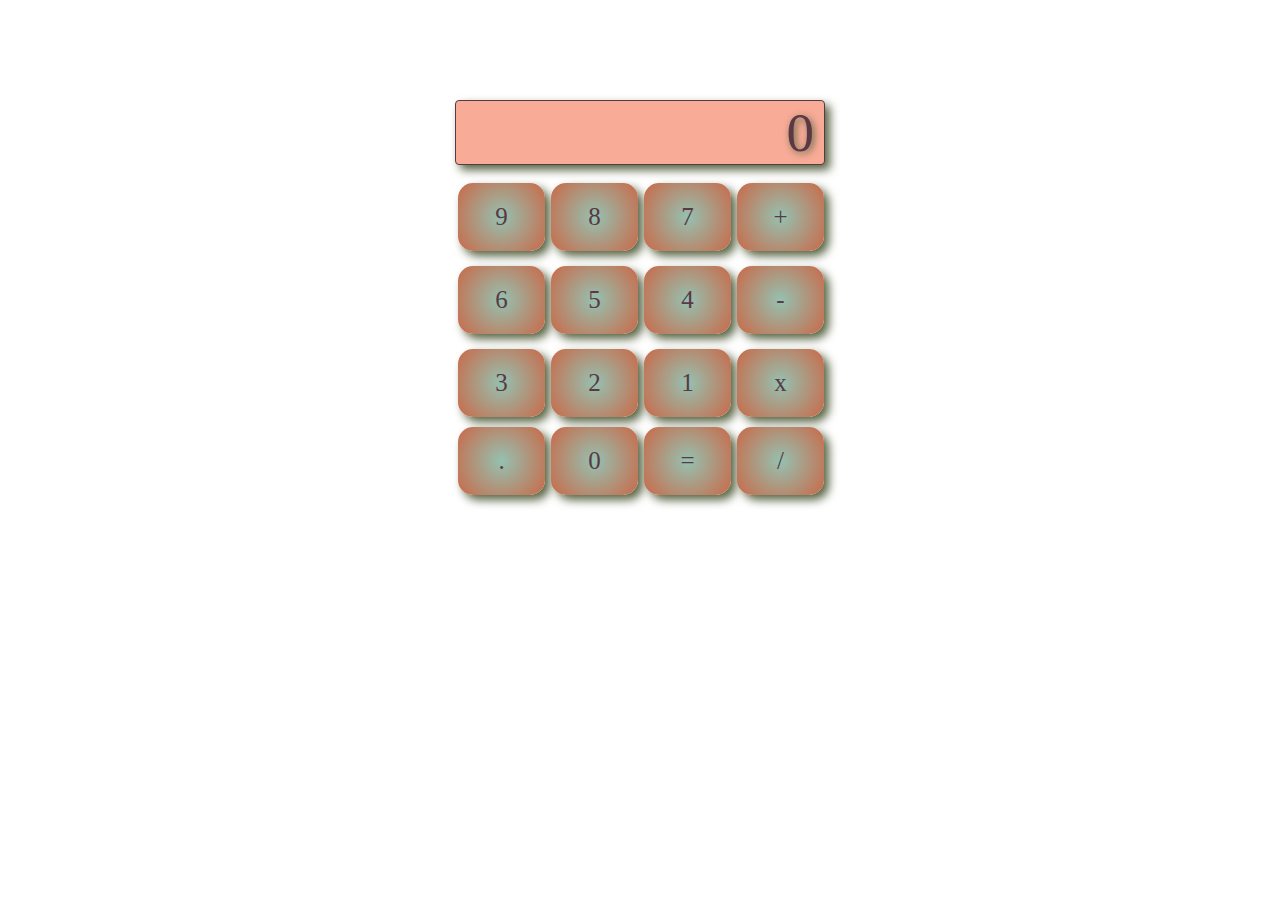
<file: Desafio 10/index.html>
<!DOCTYPE html>
<html lang="es">
<head>
    <meta charset="UTF-8">
    <meta name="viewport" content="width=device-width, initial-scale=1.0">
    <link rel="stylesheet" href="./css/style.css">
    <title>Calculadora</title>
</head>
<body>
    
    <div id="calculadora">
        <div id="display">0</div>
        <div id="teclado">
            <div id="nueve" class="boton">9</div> <div id="ocho" class="boton">8</div> <div id="siete" class="boton">7</div> <div id="mas" class="operador boton">+</div>
            <div id="seis" class="boton">6</div> <div id="cinco" class="boton">5</div> <div id="cuatro" class="boton">4</div> <div id="menos" class="operador boton">-</div>
            <div id="tres" class="boton">3</div> <div id="dos" class="boton">2</div> <div id="uno" class="boton">1</div> <div id="por" class="operador boton">x</div>
            <div id="coma" class="boton">.</div> <div id="cero" class="boton">0</div> <div id="igual" class="boton">=</div> <div id="dividido" class="operador boton">/</div>
        </div>
    </div>

    




    <script src="./js/main.js"></script>
</body>
</html>
</file>
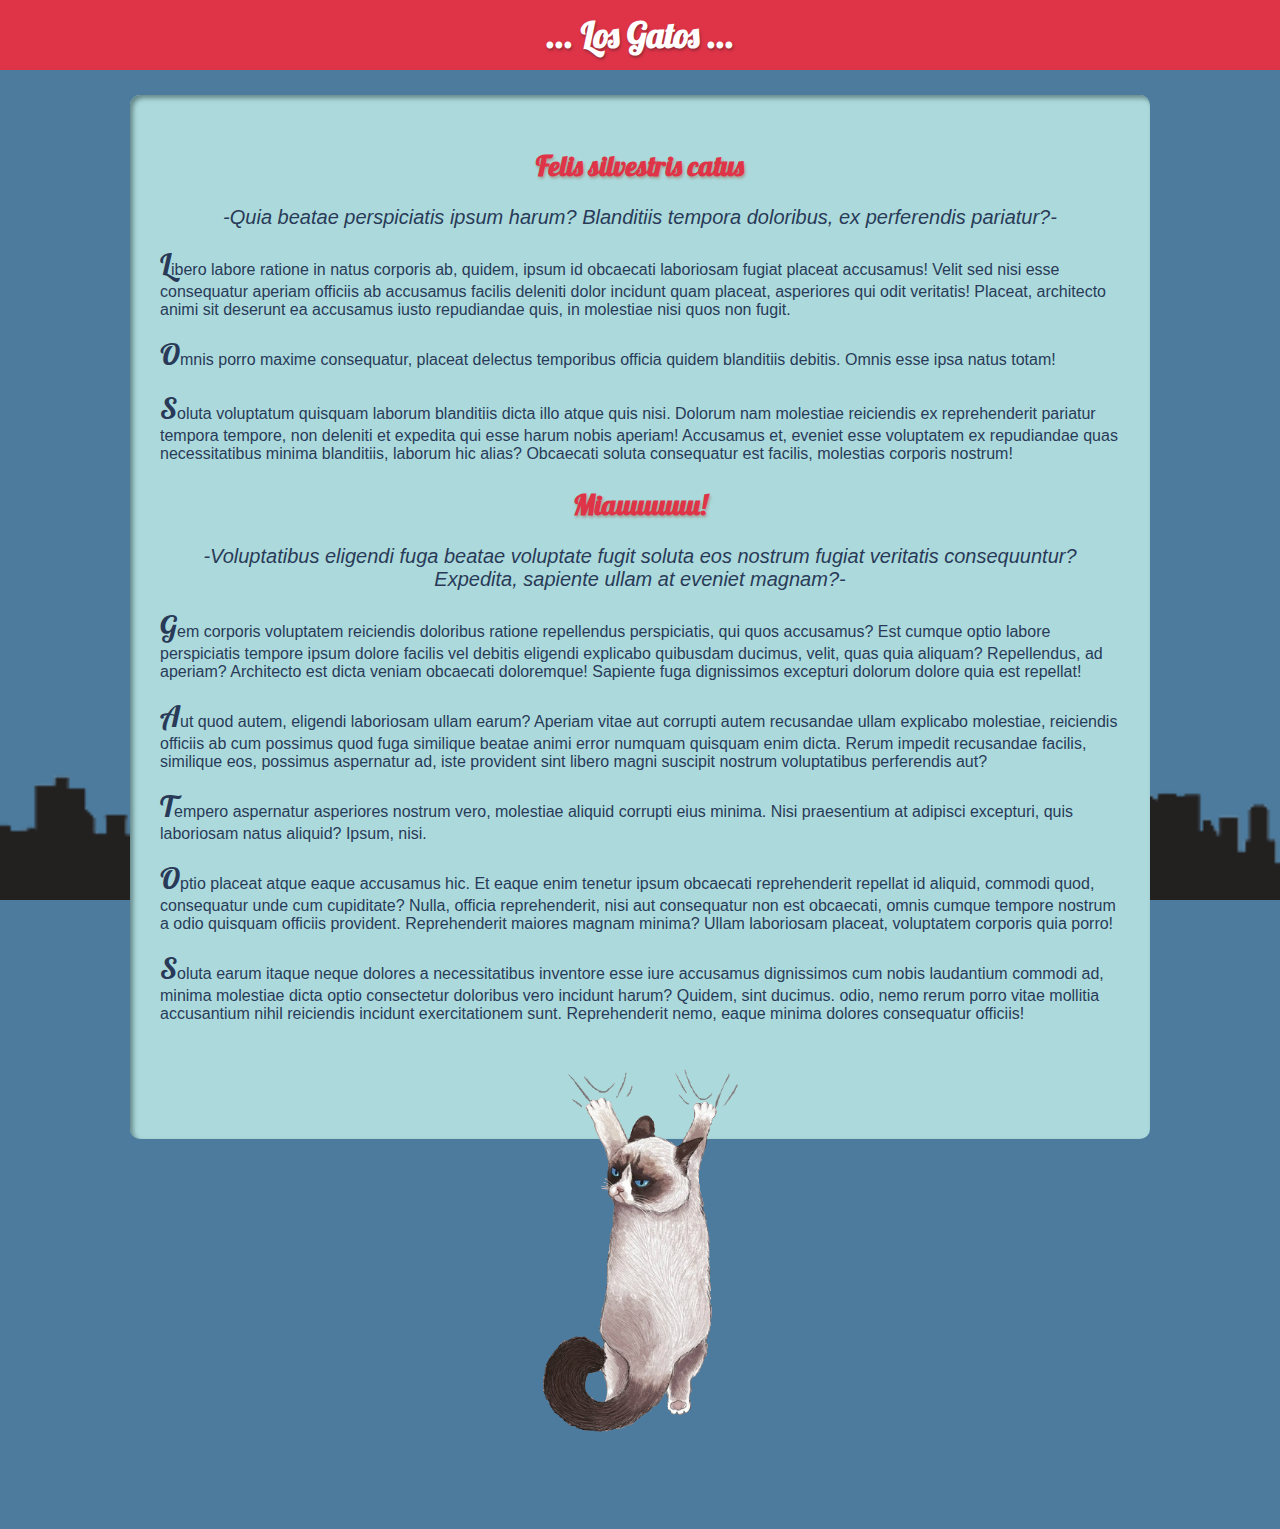
<file: Desafio 11/index.html>
<!DOCTYPE html>
<html lang="zxx">
<head>
    <meta charset="UTF-8">
    <meta http-equiv="X-UA-Compatible" content="IE=edge">
    <meta name="viewport" content="width=device-width, initial-scale=1.0">
    <title lang="es">Gatos</title>
    <link rel="stylesheet" href="css/estilos.css">
</head>
<body>
    <h1 lang="es">... Los Gatos ...</h1>
    <div>

        <h2>Felis silvestris catus</h2>
        <p><span>Quia beatae perspiciatis ipsum harum? Blanditiis tempora doloribus, ex perferendis pariatur?</span></p>
        <p>Libero labore ratione in natus corporis ab, quidem, ipsum id obcaecati laboriosam fugiat placeat accusamus! Velit sed nisi esse consequatur aperiam officiis ab accusamus facilis deleniti dolor incidunt quam placeat, asperiores qui odit veritatis! Placeat, architecto animi sit deserunt ea accusamus iusto repudiandae quis, in molestiae nisi quos non fugit.</p>
        <p>Omnis porro maxime consequatur, placeat delectus temporibus officia quidem blanditiis debitis. Omnis esse ipsa natus totam!</p>
        <p>Soluta voluptatum quisquam laborum blanditiis dicta illo atque quis nisi. Dolorum nam molestiae reiciendis ex reprehenderit pariatur tempora tempore, non deleniti et expedita qui esse harum nobis aperiam! Accusamus et, eveniet esse voluptatem ex repudiandae quas necessitatibus minima blanditiis, laborum hic alias? Obcaecati soluta consequatur est facilis, molestias corporis nostrum!</p>
        <h2>Miauuuuuu!</h2>
        <p><span>Voluptatibus eligendi fuga beatae voluptate fugit soluta eos nostrum fugiat veritatis consequuntur? Expedita, sapiente ullam at eveniet magnam?</span></p>
        <p>Gem corporis voluptatem reiciendis doloribus ratione repellendus perspiciatis, qui quos accusamus? Est cumque optio labore perspiciatis tempore ipsum dolore facilis vel debitis eligendi explicabo quibusdam ducimus, velit, quas quia aliquam? Repellendus, ad aperiam? Architecto est dicta veniam obcaecati doloremque! Sapiente fuga dignissimos excepturi dolorum dolore quia est repellat!</p>
        <p>Aut quod autem, eligendi laboriosam ullam earum? Aperiam vitae aut corrupti autem recusandae ullam explicabo molestiae, reiciendis officiis ab cum possimus quod fuga similique beatae animi error numquam quisquam enim dicta. Rerum impedit recusandae facilis, similique eos, possimus aspernatur ad, iste provident sint libero magni suscipit nostrum voluptatibus perferendis aut?</p>
        <p>Tempero aspernatur asperiores nostrum vero, molestiae aliquid corrupti eius minima. Nisi praesentium at adipisci excepturi, quis laboriosam natus aliquid? Ipsum, nisi.</p>
        <p>Optio placeat atque eaque accusamus hic. Et eaque enim tenetur ipsum obcaecati reprehenderit repellat id aliquid, commodi quod, consequatur unde cum cupiditate? Nulla, officia reprehenderit, nisi aut consequatur non est obcaecati, omnis cumque tempore nostrum a odio quisquam officiis provident. Reprehenderit maiores magnam minima? Ullam laboriosam placeat, voluptatem corporis quia porro!</p>
        <p>Soluta earum itaque neque dolores a necessitatibus inventore esse iure accusamus dignissimos cum nobis laudantium commodi ad, minima molestiae dicta optio consectetur doloribus vero incidunt harum? Quidem, sint ducimus. odio, nemo rerum porro vitae mollitia accusantium nihil reiciendis incidunt exercitationem sunt. Reprehenderit nemo, eaque minima dolores consequatur officiis!</p>


    </div>
</body>
</html>
</file>
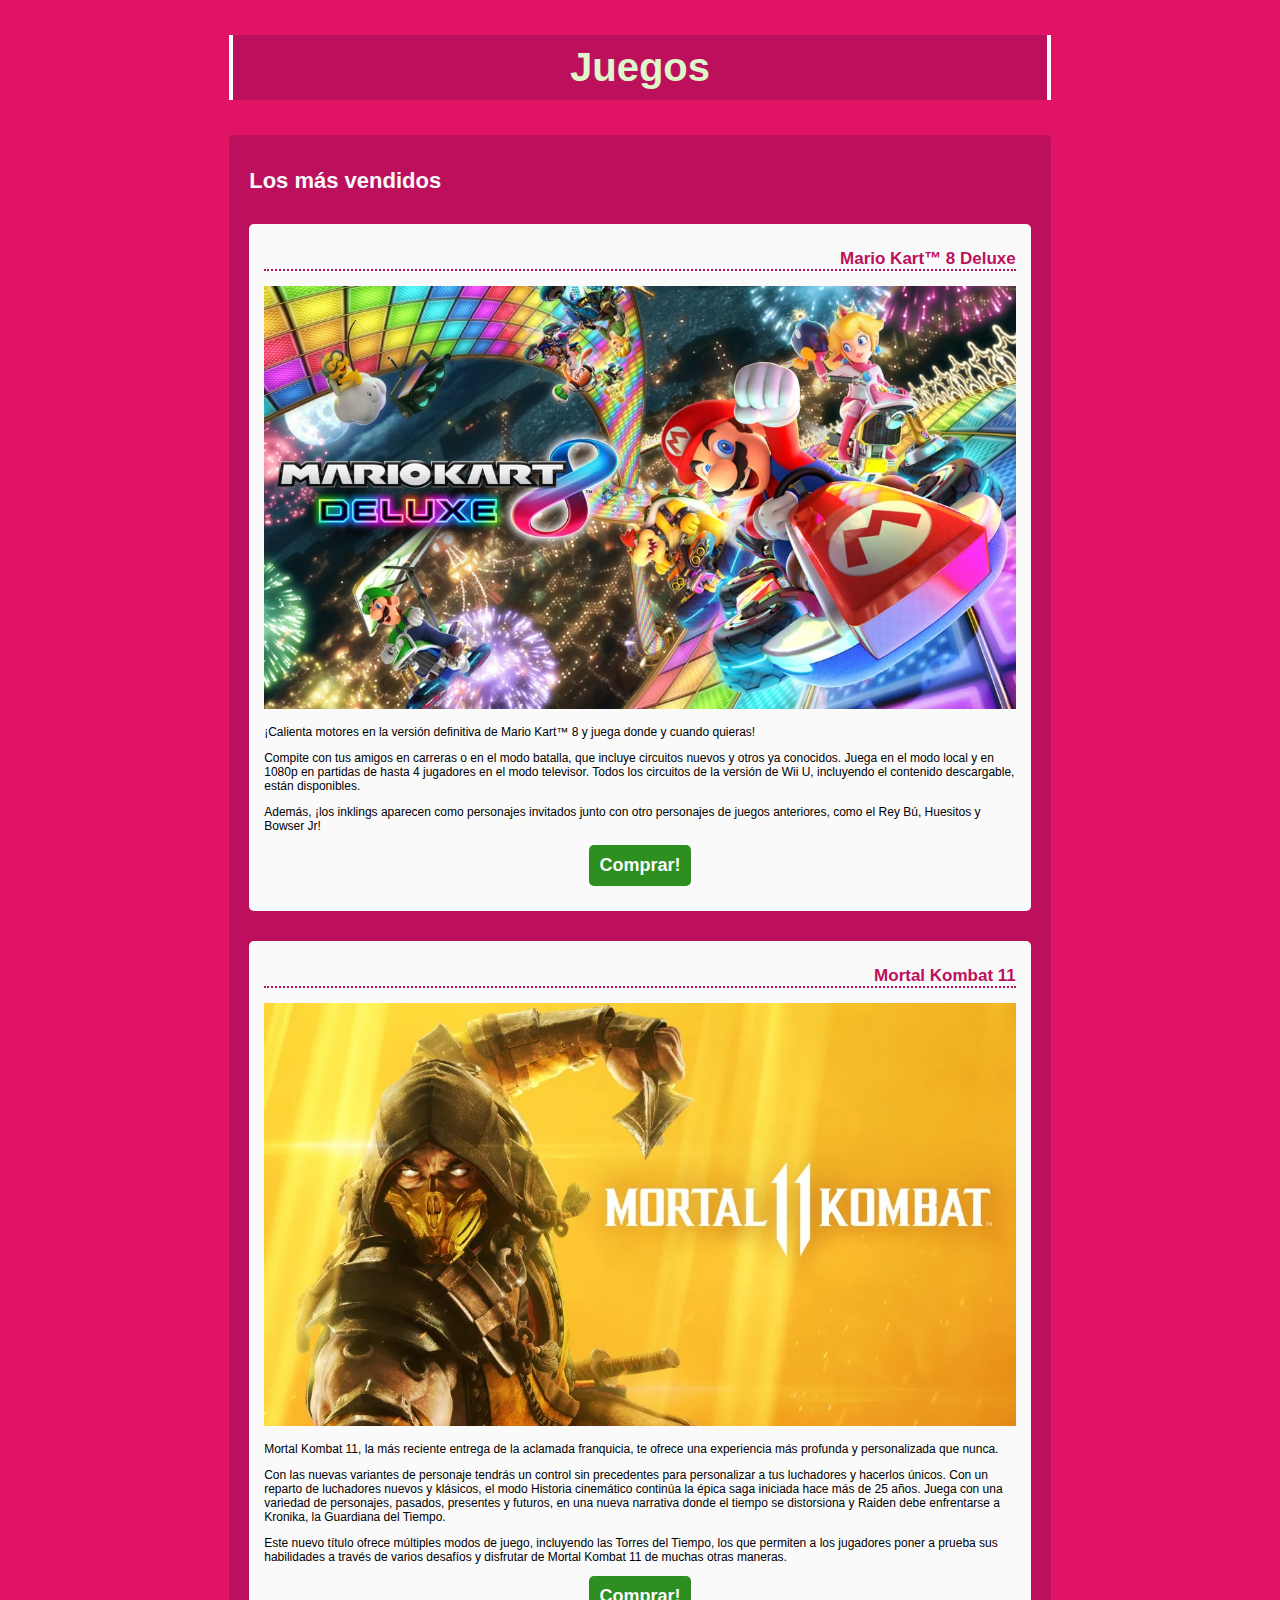
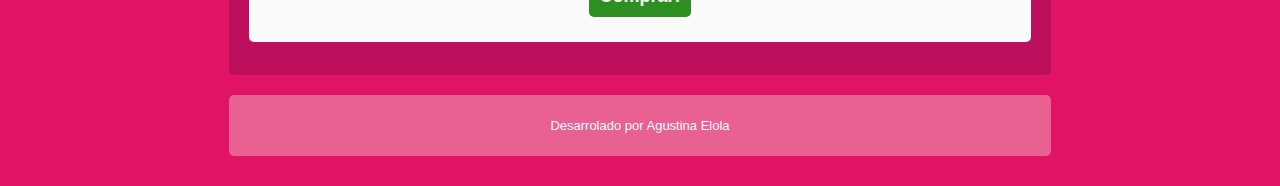
<file: Desafio 4/index.html>
<!DOCTYPE html>
<html lang="es">
<head>
    <meta charset="UTF-8">
    <meta name="viewport" content="width=device-width, initial-scale=1.0">
    <!-- <link rel="stylesheet" href="./styles.css"> -->
    <link rel="stylesheet" href="./styles2.css">
    <title>Juegos</title>
</head>
<body>

    <header>
        <h1>Juegos</h1>
    </header>

    <main>
        
        <div class="cards">

            <div class="cards-header">
                <h2>Los más vendidos</h2>
            </div>

            <div class="cards-body">

                <section>

                    <h3>Mario Kart™ 8 Deluxe</h3>
                    <img src="./img/mario-kart-8-deluxe.jpg" alt="mario-kart-8-deluxe">
                    <p>¡Calienta motores en la versión definitiva de Mario Kart™ 8 y juega donde y cuando quieras!</p>
                    <p>Compite con tus amigos en carreras o en el modo batalla, que incluye circuitos nuevos y otros ya conocidos. Juega en el modo local y en 1080p en partidas de hasta 4 jugadores en el modo televisor. Todos los circuitos de la versión de Wii U, incluyendo el contenido descargable, están disponibles.</p>
                    <p>Además, ¡los inklings aparecen como personajes invitados junto con otro personajes de juegos anteriores, como el Rey Bú, Huesitos y Bowser Jr!</p>
                    
                    <button>Comprar!</button>
                
                </section>

                <section>
                    
                    <h3>Mortal Kombat 11</h3>
                    <img src="./img/mortal-kombat-11.jpg" alt="mortal-kombat-11">
                    <p>Mortal Kombat 11, la más reciente entrega de la aclamada franquicia, te ofrece una experiencia más profunda y personalizada que nunca.</p>
                    <p>Con las nuevas variantes de personaje tendrás un control sin precedentes para personalizar a tus luchadores y hacerlos únicos. Con un reparto de luchadores nuevos y klásicos, el modo Historia cinemático continúa la épica saga iniciada hace más de 25 años. Juega con una variedad de personajes, pasados, presentes y futuros, en una nueva narrativa donde el tiempo se distorsiona y Raiden debe enfrentarse a Kronika, la Guardiana del Tiempo.</p>
                    <p>Este nuevo título ofrece múltiples modos de juego, incluyendo las Torres del Tiempo, los que permiten a los jugadores poner a prueba sus habilidades a través de varios desafíos y disfrutar de Mortal Kombat 11 de muchas otras maneras. </p>
            
                    <button>Comprar!</button>

                </section>
            </div>
        
    
         
        </div> 

        
    </main>
    
    
    <footer>
        <p>Desarrolado por Agustina Elola</p>
    </footer>
</body>
</html>
</file>
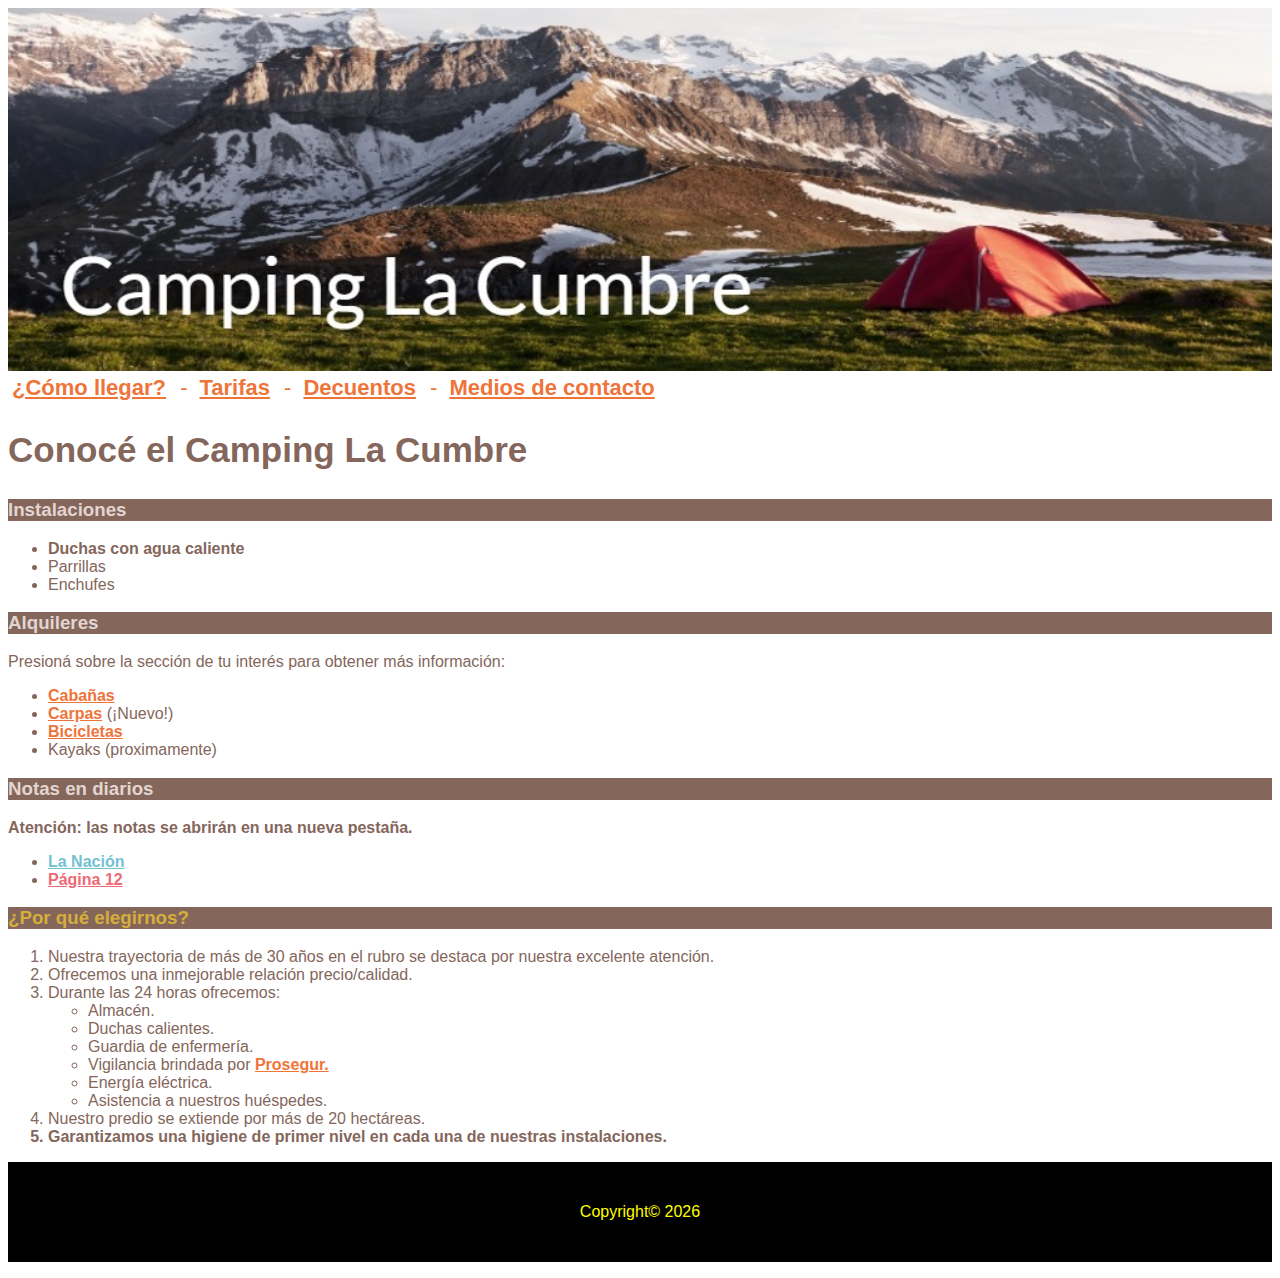
<file: Desafio 5/index.html>
<!DOCTYPE html>
<html lang="es">
<head>
    <meta charset="UTF-8">
    <meta name="viewport" content="width=device-width, initial-scale=1.0">
    <link rel="stylesheet" href="./styles.css">
    <title>Camping El Lago</title>
</head>
<body>
    <header>

        <img src="./img/camping-la-cumbre.jpg" alt="header">

        <nav>

            <ul>
                <li> <a href="#">¿Cómo llegar?</a> </li>
                <li> <a href="#">Tarifas</a> </li>
                <li> <a href="#">Decuentos</a> </li>
                <li> <a href="#">Medios de contacto</a> </li>
            </ul>

        </nav>

    </header>


    <main>

        <h2>Conocé el Camping La Cumbre</h2>

        <section>
            <h3>Instalaciones</h3>
            <ul>
                <li class="negrita">Duchas con agua caliente</li>
                <li>Parrillas</li>
                <li>Enchufes</li>
            </ul>
        </section>

        <section>
            <h3>Alquileres</h3>
            <p>Presioná sobre la sección de tu interés para obtener más información:</p>
            <ul>
                <li><a href="#">Cabañas</a></li>
                <li><a href="#">Carpas</a> (¡Nuevo!)</li>
                <li><a href="#">Bicicletas</a></li>
                <li>Kayaks (proximamente)</li>
            </ul>
        </section>

        <section>
            <h3>Notas en diarios</h3>
            <p class="negrita">Atención: las notas se abrirán en una nueva pestaña.</p>
            <ul>
                <li><a href="https://www.lanacion.com.ar/" target="_blank" id="la-nacion">La Nación</a></li>
                <li><a href="https://www.pagina12.com.ar/" target="_blank" id="pag12">Página 12</a></li>
            </ul>
        </section>

        <section>
            <h3 id="elegirnos">¿Por qué elegirnos?</h3>
            <ol>
                <li>Nuestra trayectoria de más de 30 años en el rubro se destaca por nuestra excelente atención.</li>
                <li>Ofrecemos una inmejorable relación precio/calidad.</li>
                <li>
                    Durante las 24 horas ofrecemos:
                    <ul>
                        <li>Almacén.</li>
                        <li>Duchas calientes.</li>
                        <li>Guardia de enfermería.</li>
                        <li>Vigilancia brindada por <a href="https://www.prosegur.com.ar/" target="_blank">Prosegur.</a></li>
                        <li>Energía eléctrica.</li>
                        <li>Asistencia a nuestros huéspedes.</li>
                    </ul>
                </li>
                <li>Nuestro predio se extiende por más de 20 hectáreas.</li>
                <li class="negrita">Garantizamos una higiene de primer nivel en cada una de nuestras instalaciones.</li>
            </ol>
        </section>

    </main>

    <footer>
        <p>Copyright© 2026</p>
    </footer>

    
</body>
</html>
</file>
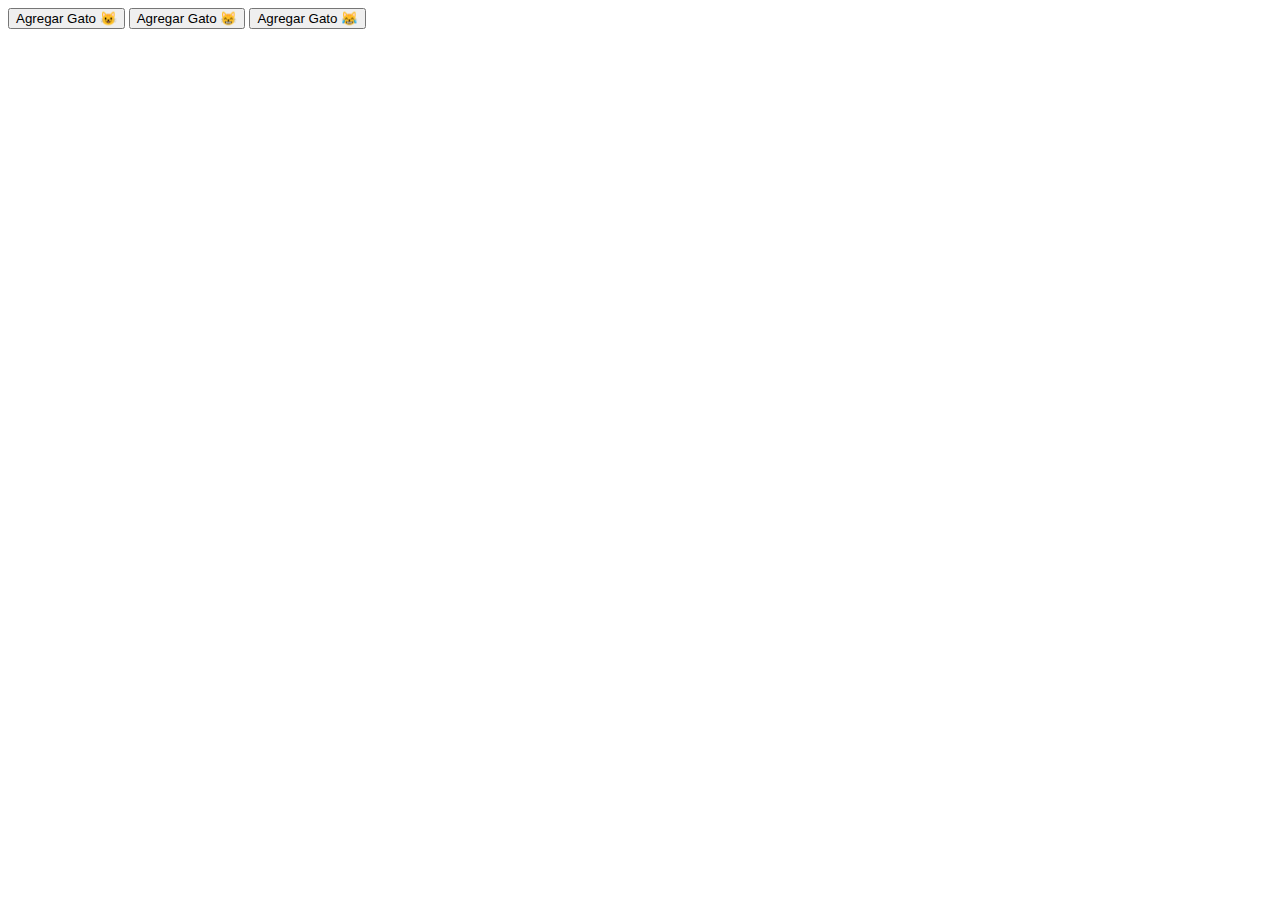
<file: Desafio 7/index.html>
<!DOCTYPE html>
<html lang="es">
<head>
    <meta charset="UTF-8">
    <meta name="viewport" content="width=device-width, initial-scale=1.0">
    <title>Gatitos</title>
</head>
<body>


    <button id="gato1">Agregar Gato 😺</button>
    <button id="gato2">Agregar Gato 😸</button>
    <button id="gato3">Agregar Gato 😹</button>


    <div id="destino"></div>

    <script src="./js/main.js"></script>
</body>
</html>
</file>
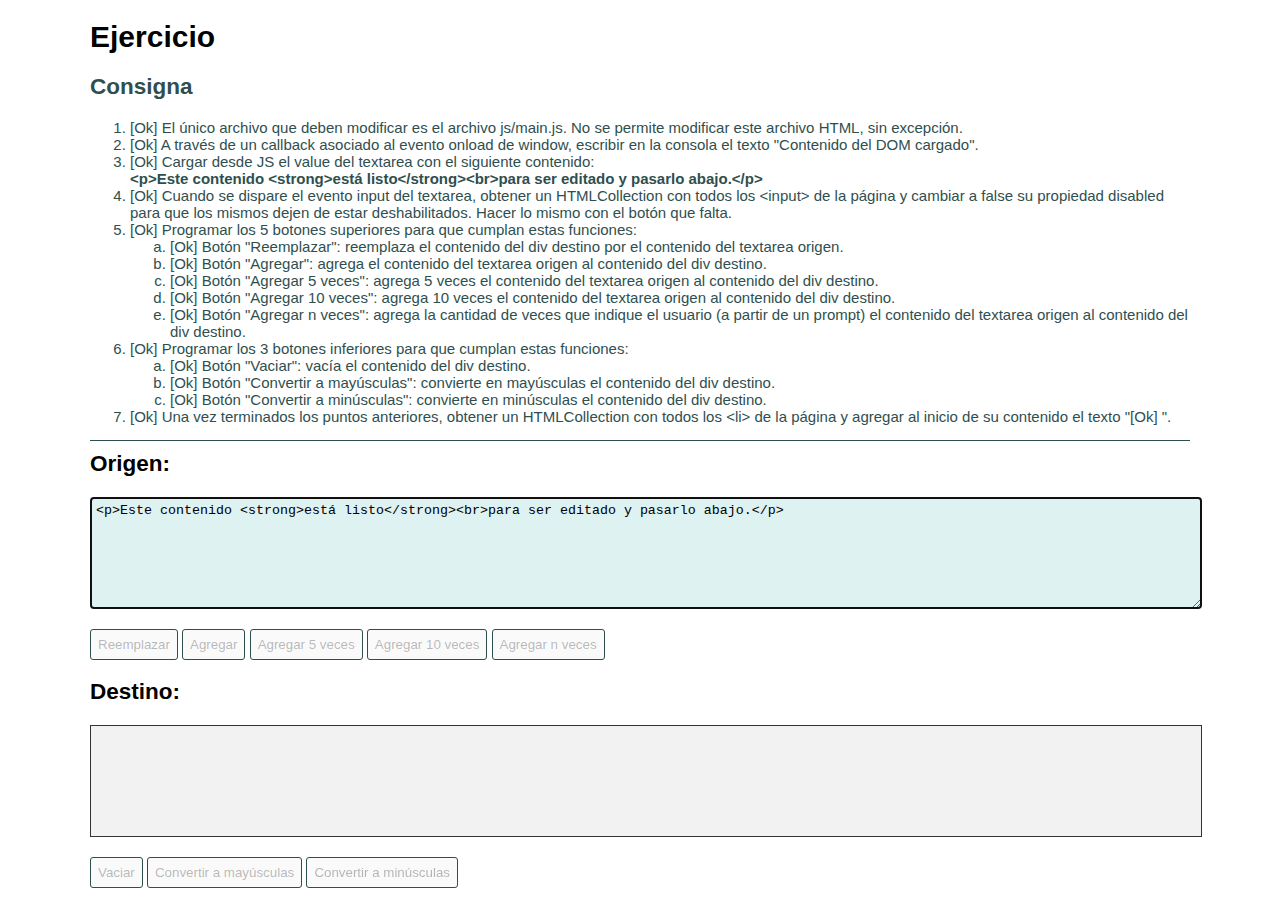
<file: Desafio 8/index.html>
<!DOCTYPE html>
<html lang="en">
<head>
    <meta charset="UTF-8">
    <meta name="viewport" content="width=device-width, initial-scale=1.0">
    <title>Ejercicio</title>
    <link rel="stylesheet" href="css/ejercicio.css">
</head>
<body>

    <script src="js/main.js"></script>

    <h1>Ejercicio</h1>

    <section id="consigna">

        <h2>Consigna</h2>

        <ol>
            <li>
                El único archivo que deben modificar es el archivo js/main.js. No se permite modificar este archivo HTML, sin excepción.
            </li>

            <li>
                A través de un callback asociado al evento onload de window, escribir en la consola el texto "Contenido del DOM cargado".
            </li>

            <li>
                Cargar desde JS el value del textarea con el siguiente contenido:
                <br>
                <!-- Atención, no copiar esto: -->
                <strong>&lt;p&gt;Este contenido &lt;strong&gt;está listo&lt;/strong&gt;&lt;br&gt;para ser editado y pasarlo abajo.&lt;/p&gt;</strong>
                <!--
                    No copien el código anterior desde aquí, ya que estarán copiando las entidades HTML &lt; y &gt;.
                    Copien en su lugar el contenido directamente desde el navegador o desde la siguiente línea:
                    <p>Este contenido <strong>está listo</strong><br>para ser editado y pasarlo abajo.</p>
                -->
            </li>

            <li>
                Cuando se dispare el evento input del textarea, obtener un HTMLCollection con todos los &lt;input&gt; de la página y cambiar a false su propiedad disabled para que los mismos dejen de estar deshabilitados. Hacer lo mismo con el botón que falta.
            </li>

            <li>
                Programar los 5 botones superiores para que cumplan estas funciones:
                <ol type="a">
                    <li>Botón &quot;Reemplazar&quot;: reemplaza el contenido del div destino por el contenido del textarea origen.</li>
                    <li>Botón &quot;Agregar&quot;: agrega el contenido del textarea origen al contenido del div destino.</li>
                    <li>Botón &quot;Agregar 5 veces&quot;: agrega 5 veces el contenido del textarea origen al contenido del div destino.</li>
                    <li>Botón &quot;Agregar 10 veces&quot;: agrega 10 veces el contenido del textarea origen al contenido del div destino.</li>
                    <li>Botón &quot;Agregar n veces&quot;: agrega la cantidad de veces que indique el usuario (a partir de un prompt) el contenido del textarea origen al contenido del div destino.</li>
                </ol>
            </li>

            <li>
                Programar los 3 botones inferiores para que cumplan estas funciones:
                <ol type="a">
                    <li>Botón &quot;Vaciar&quot;: vacía el contenido del div destino.</li>
                    <li>Botón &quot;Convertir a mayúsculas&quot;: convierte en mayúsculas el contenido del div destino.</li>
                    <li>Botón &quot;Convertir a minúsculas&quot;: convierte en minúsculas el contenido del div destino.</li>
                </ol>
            </li>

            <li>
                Una vez terminados los puntos anteriores, obtener un HTMLCollection con todos los &lt;li&gt; de la página y agregar al inicio de su contenido el texto &quot;[Ok] &quot;.
            </li>
        </ol>

    </section>

    <label for="origen">Origen:</label>
    <textarea id="origen" placeholder="Editame..." autofocus></textarea>
    
    <input type="button" id="btn-reemplazar" disabled value="Reemplazar">
    <input type="button" class="btn-agregar" disabled value="Agregar">
    <input type="button" class="btn-agregar" disabled value="Agregar 5 veces">
    <input type="button" class="btn-agregar" disabled value="Agregar 10 veces">
    <input type="button" class="btn-agregar" disabled value="Agregar n veces">
    
    <h2>Destino:</h2>
    <div id="destino"></div>

    <input type="button" class="btn-vaciar" disabled value="Vaciar">
    <input type="button" class="btn-convertir-a-mayusculas" disabled value="Convertir a mayúsculas">
    <button type="button" disabled>Convertir a minúsculas</button>
    <br><br>
</body>
</html>
</file>
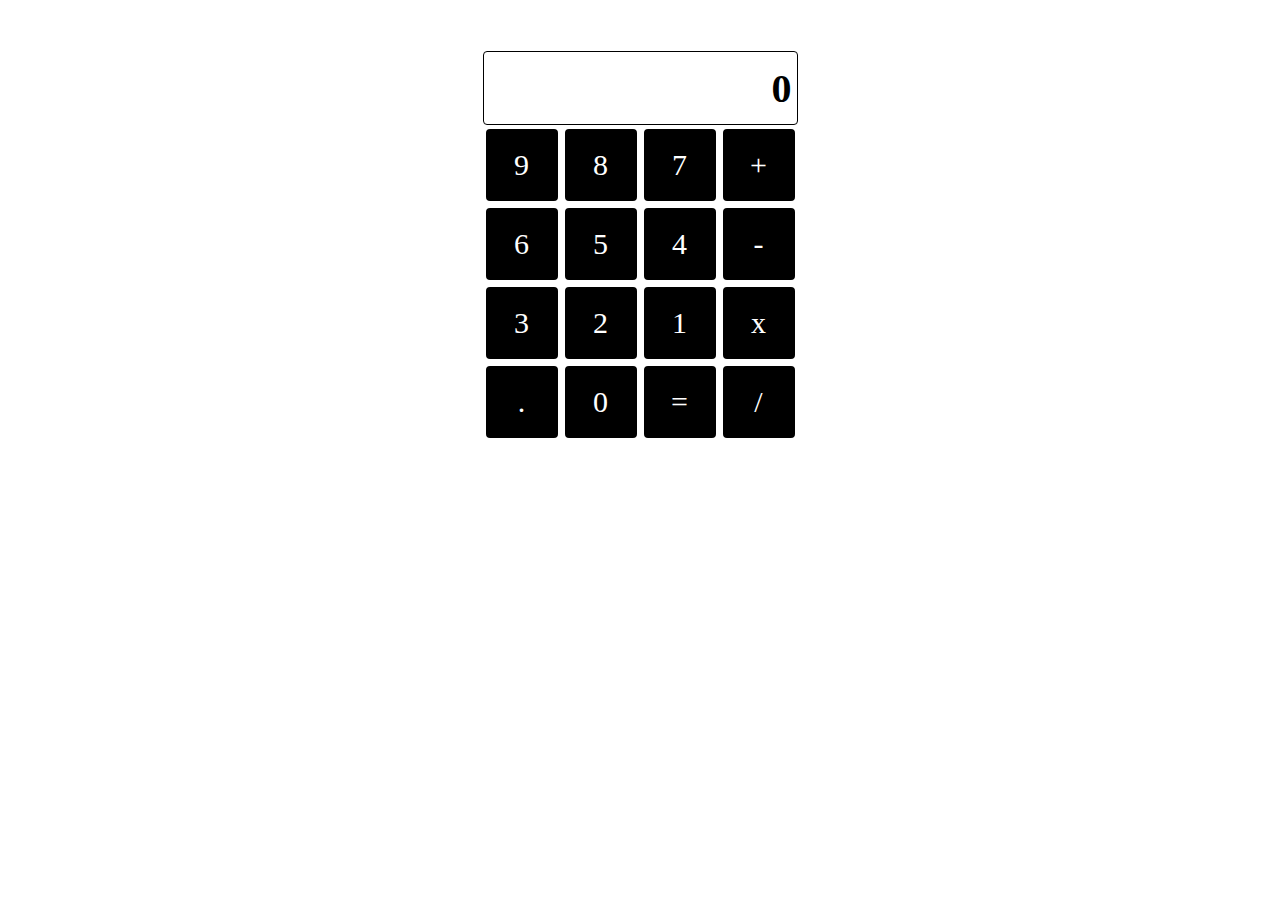
<file: Desafio 9/index.html>
<!DOCTYPE html>
<html lang="es">
<head>
    <meta charset="UTF-8">
    <meta name="viewport" content="width=device-width, initial-scale=1.0">
    <link rel="stylesheet" href="./css/style.css">
    <title>Calculadora</title>
</head>
<body>
    

    <table>

        <tr><th colspan="4" id="display">0</th></tr>

        <tr>  <td id="nueve">9</td>  <td id="ocho">8</td>  <td id="siete">7</td>  <td id="mas" class="operador">+</td>  </tr>

        <tr>  <td id="seis">6</td>  <td id="cinco">5</td>  <td id="cuatro">4</td>  <td id="menos" class="operador">-</td>  </tr>

        <tr>  <td id="tres">3</td>  <td id="dos">2</td>  <td id="uno">1</td>  <td id="por" class="operador">x</td>  </tr>

        <tr>  <td id="coma">.</td>  <td id="cero">0</td>  <td id="igual">=</td>  <td id="dividido" class="operador">/</td>  </tr>

    </table>




    <script src="./js/main.js"></script>
</body>
</html>
</file>
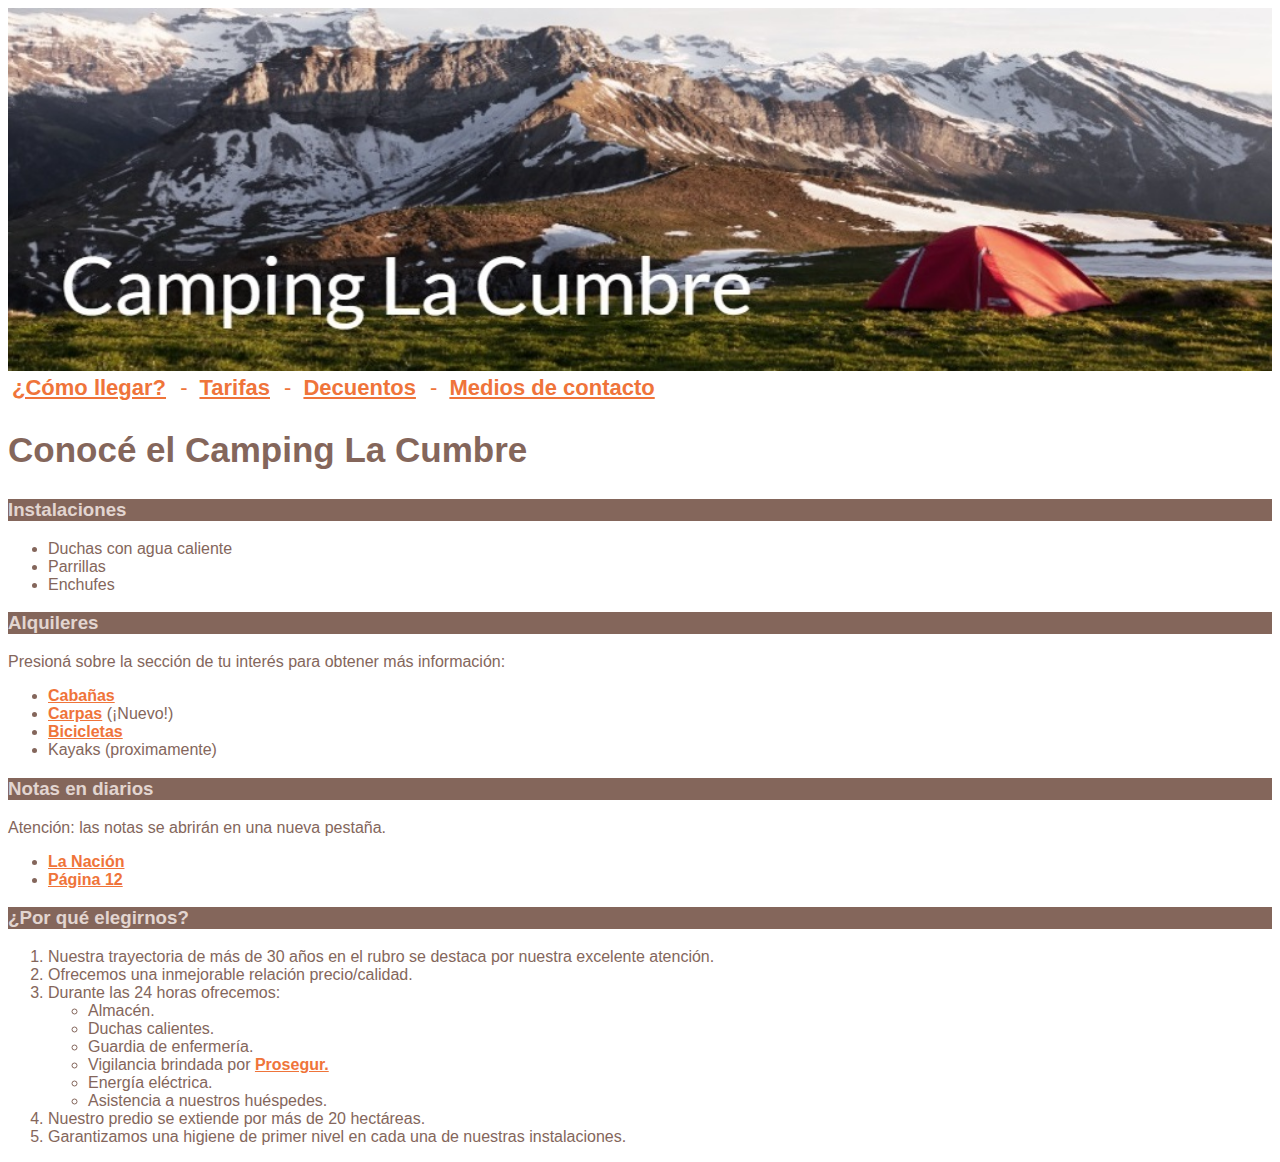
<file: Desafio 5/img/index.html>
<!DOCTYPE html>
<html lang="es">
<head>
    <meta charset="UTF-8">
    <meta name="viewport" content="width=device-width, initial-scale=1.0">
    <link rel="stylesheet" href="../styles.css">
    <title>Camping El Lago</title>
</head>
<body>
    <header>
        <img src="./camping-la-cumbre.jpg" alt="header">
        <nav>
            <ul>
                <li> <a href="">¿Cómo llegar?</a> </li>
                <li> <a href="">Tarifas</a> </li>
                <li> <a href="">Decuentos</a> </li>
                <li> <a href="">Medios de contacto</a> </li>
            </ul>
        </nav>
    </header>
    <main>
        <h2>Conocé el Camping La Cumbre</h2>
        <section>
            <h3>Instalaciones</h3>
            <ul>
                <li>Duchas con agua caliente</li>
                <li>Parrillas</li>
                <li>Enchufes</li>
            </ul>
        </section>
        <section>
            <h3>Alquileres</h3>
            <p>Presioná sobre la sección de tu interés para obtener más información:</p>
            <ul>
                <li><a href="">Cabañas</a></li>
                <li><a href="">Carpas</a> (¡Nuevo!)</li>
                <li><a href="">Bicicletas</a></li>
                <li>Kayaks (proximamente)</li>
            </ul>
        </section>

        <section>
            <h3>Notas en diarios</h3>
            <p>Atención: las notas se abrirán en una nueva pestaña.</p>
            <ul>
                <li><a href="">La Nación</a></li>
                <li><a href="">Página 12</a></li>
            </ul>
        </section>

        <section>
            <h3>¿Por qué elegirnos?</h3>
            <ol>
                <li>Nuestra trayectoria de más de 30 años en el rubro se destaca por nuestra excelente atención.</li>
                <li>Ofrecemos una inmejorable relación precio/calidad.</li>
                <li>
                    Durante las 24 horas ofrecemos:
                    <ul>
                        <li>Almacén.</li>
                        <li>Duchas calientes.</li>
                        <li>Guardia de enfermería.</li>
                        <li>Vigilancia brindada por <a href="">Prosegur.</a></li>
                        <li>Energía eléctrica.</li>
                        <li>Asistencia a nuestros huéspedes.</li>
                    </ul>
                </li>
                <li>Nuestro predio se extiende por más de 20 hectáreas.</li>
                <li>Garantizamos una higiene de primer nivel en cada una de nuestras instalaciones.</li>
            </ol>
        </section>
    </main>
</body>
</html>
</file>
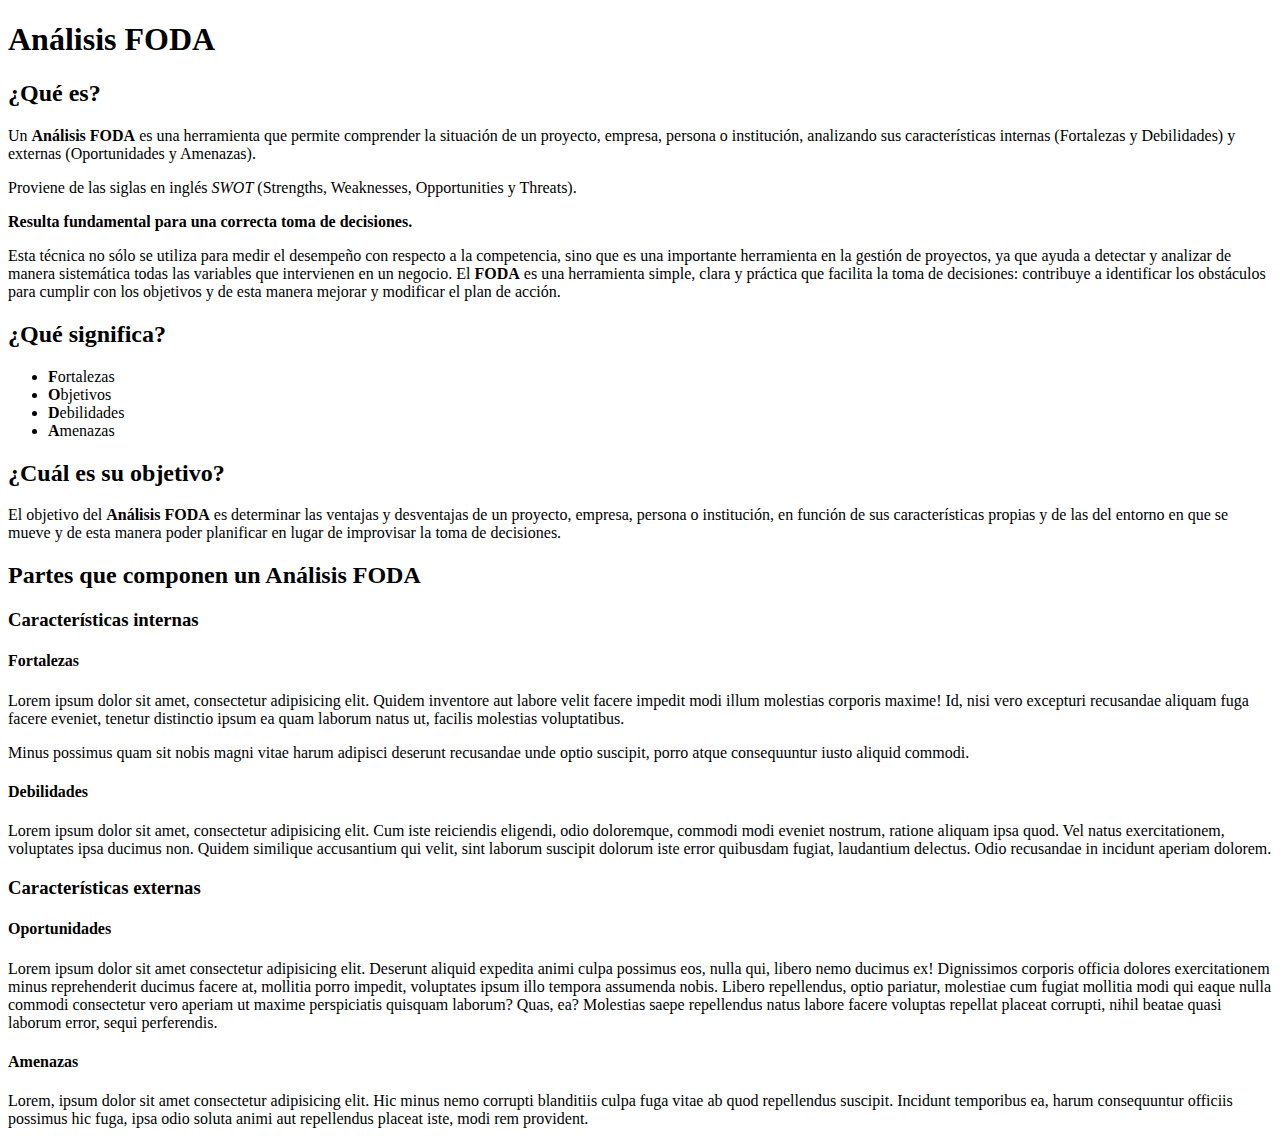
<file: Semana1.html>
<!DOCTYPE html>
<html lang="en">
<head>
    <meta charset="UTF-8">
    <meta name="viewport" content="width=device-width, initial-scale=1.0">
    <title>Semana 1</title>
</head>
<body>
    
    <h1>Análisis FODA</h1>
    
    <h2>¿Qué es?</h2>
    <p>Un <strong>Análisis FODA</strong> es una herramienta que permite comprender la situación de un proyecto, empresa, persona o institución, analizando sus características internas (Fortalezas y Debilidades) y externas (Oportunidades y Amenazas).</p>
    <p>Proviene de las siglas en inglés <em>SWOT</em> (Strengths, Weaknesses, Opportunities y Threats).</p>
    
    <p><b>Resulta fundamental para una correcta toma de decisiones.</b></p>
    <p>Esta técnica no sólo se utiliza para medir el desempeño con respecto a la competencia, sino que es una importante herramienta en la gestión de proyectos, ya que ayuda a detectar y analizar de manera sistemática todas las variables que intervienen en un negocio. El <strong>FODA</strong> es una herramienta simple, clara y práctica que facilita la toma de decisiones: contribuye a identificar los obstáculos para cumplir con los objetivos y de esta manera mejorar y modificar el plan de acción.</p>
    
    <h2>¿Qué significa?</h2>
    <ul>
        <li><b>F</b>ortalezas</li>
        <li><b>O</b>bjetivos</li>
        <li><b>D</b>ebilidades</li>
        <li><b>A</b>menazas</li>
    </ul>
    
    <h2>¿Cuál es su objetivo?</h2>
    <p>El objetivo del <strong>Análisis FODA</strong> es determinar las ventajas y desventajas de un proyecto, empresa, persona o institución, en función de sus características propias y de las del entorno en que se mueve y de esta manera poder planificar en lugar de improvisar la toma de decisiones.</p>
    
    <h2>Partes que componen un Análisis FODA</h2>
    
    <h3>Características internas</h3>
    
    <h4>Fortalezas</h4>
    <p>Lorem ipsum dolor sit amet, consectetur adipisicing elit. Quidem inventore aut labore velit facere impedit modi illum molestias corporis maxime! Id, nisi vero excepturi recusandae aliquam fuga facere eveniet, tenetur distinctio ipsum ea quam laborum natus ut, facilis molestias voluptatibus.</p>
    <p>Minus possimus quam sit nobis magni vitae harum adipisci deserunt recusandae unde optio suscipit, porro atque consequuntur iusto aliquid commodi.</p>
    
    <h4>Debilidades</h4>
    <p>Lorem ipsum dolor sit amet, consectetur adipisicing elit. Cum iste reiciendis eligendi, odio doloremque, commodi modi eveniet nostrum, ratione aliquam ipsa quod. Vel natus exercitationem, voluptates ipsa ducimus non. Quidem similique accusantium qui velit, sint laborum suscipit dolorum iste error quibusdam fugiat, laudantium delectus. Odio recusandae in incidunt aperiam dolorem.</p>
    
    <h3>Características externas</h3>
    
    <h4>Oportunidades</h4>
    <p>Lorem ipsum dolor sit amet consectetur adipisicing elit. Deserunt aliquid expedita animi culpa possimus eos, nulla qui, libero nemo ducimus ex! Dignissimos corporis officia dolores exercitationem minus reprehenderit ducimus facere at, mollitia porro impedit, voluptates ipsum illo tempora assumenda nobis. Libero repellendus, optio pariatur, molestiae cum fugiat mollitia modi qui eaque nulla commodi consectetur vero aperiam ut maxime perspiciatis quisquam laborum? Quas, ea? Molestias saepe repellendus natus labore facere voluptas repellat placeat corrupti, nihil beatae quasi laborum error, sequi perferendis.</p>
    
    <h4>Amenazas</h4>
    <p>Lorem, ipsum dolor sit amet consectetur adipisicing elit. Hic minus nemo corrupti blanditiis culpa fuga vitae ab quod repellendus suscipit. Incidunt temporibus ea, harum consequuntur officiis possimus hic fuga, ipsa odio soluta animi aut repellendus placeat iste, modi rem provident.</p>

</body>
</html>
</file>
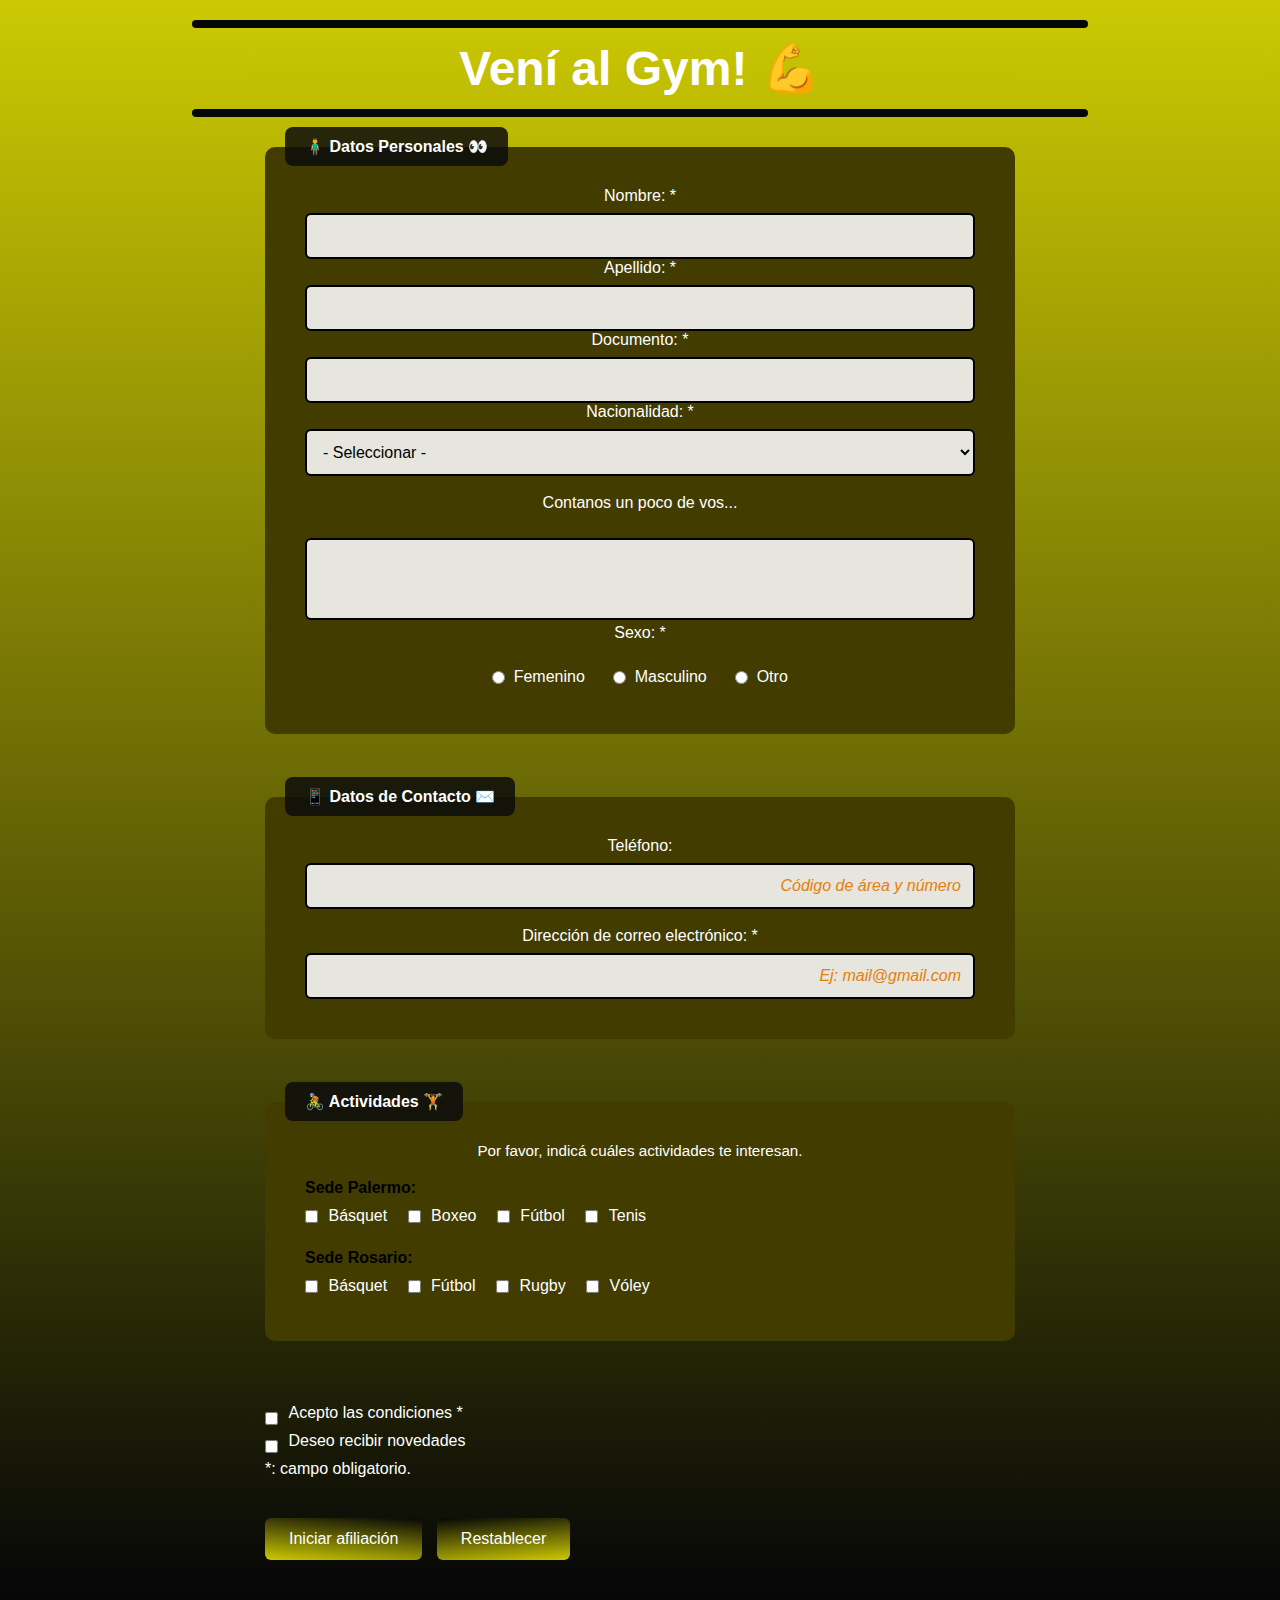
<file: Desafio 3/desafio3.1.html>
<!DOCTYPE html>
<html lang="es">
<head>
    <meta charset="UTF-8">
    <meta name="viewport" content="width=device-width, initial-scale=1.0">
    <link rel="preconnect" href="https://fonts.googleapis.com">
    <link rel="preconnect" href="https://fonts.gstatic.com" crossorigin>
    <link href="https://fonts.googleapis.com/css2?family=Poppins:ital,wght@0,100;0,200;0,300;0,400;0,500;0,600;0,700;0,800;0,900;1,100;1,200;1,300;1,400;1,500;1,600;1,700;1,800;1,900&family=Roboto:ital,wght@0,100..900;1,100..900&display=swap" rel="stylesheet">
    <title>Afilicion</title>
    <link rel="stylesheet" href="desafio3.2.css">
    <!-- <link rel="stylesheet" href="desafio3.1.css"> -->
    <!-- <link rel="stylesheet" href="desafio3.3.css"> -->
</head>

<body>

    <h1> Vení al Gym! 💪</h1>

    <form action="https://postman-echo.com/post" method="post">

     
        <fieldset class="datosPersonales">
            <legend>🧍‍♂️ <span>D</span>atos <span>P</span>ersonales 👀</legend>

            <label for="nombre">Nombre: *</label>
            <input type="text" id="nombre" name="nombre" required>
            <br>

            <label for="apellido">Apellido: *</label>
            <input type="text" id="apellido" name="apellido" required>
            <br>

            <label for="documento">Documento: *</label>
            <input type="text" id="documento" name="documento" required>
            <br>

            <label for="nacionalidad">Nacionalidad: *</label>
            <select id="nacionalidad" name="nacionalidad" required>
                <option value="">- Seleccionar -</option>
                <option value="argentina">Argentina</option>
                <option value="uruguay">Uruguay</option>
                <option value="chile">Chile</option>
                <option value="otro">Otro</option>
            </select>
            <br><br>

            <label for="descripcion">Contanos un poco de vos...</label><br>
            <textarea id="descripcion" name="descripcion" rows="3" cols="40"></textarea>
            <br>

        <div class="texto">  
            <label>Sexo: *</label><br>
            <input type="radio" id="femenino" name="sexo" value="femenino" required>
            <label for="femenino">Femenino</label>

            <input type="radio" id="masculino" name="sexo" value="masculino">
            <label for="masculino">Masculino</label>

            <input type="radio" id="otro" name="sexo" value="otro">
            <label for="otro">Otro</label>
        </div> 
        </fieldset>

        <br>
    

        <div class="separador">
            <span></span>
            <span></span>
            <span></span>
            <span></span>
            <span></span>
            <span></span>
            <span></span>
            <span></span>
            <span></span>
            <span></span>
            <span></span>

        </div>

      
    
       
        <fieldset class="datosPersonales">
            <legend>📱 <span>D</span>atos de <span>C</span>ontacto ✉️</legend>

            <label for="telefono">Teléfono:</label>
            <input type="tel" id="telefono" name="telefono" placeholder="Código de área y número">
            <br><br>

            <label for="email">Dirección de correo electrónico: *</label>
            <input type="email" id="email" name="email" placeholder="Ej: mail@gmail.com" required>
        </fieldset>

        <br>
        

        <div class="separador">
            <span></span>
            <span></span>
            <span></span>
            <span></span>
            <span></span>
            <span></span>
            <span></span>
            <span></span>
            <span></span>
            <span></span>
            <span></span>

        </div>


        

       
        <fieldset class="actividades">
            <legend>🚴 <span>A</span>ctividades 🏋️</legend>

            <p>Por favor, indicá cuáles actividades te interesan.</p>

            <strong>Sede Palermo:</strong>
            <br>
            <input type="checkbox" id="basquet_p" name="palermo[]" value="basquet">
            <label for="basquet_p">Básquet</label>

            <input type="checkbox" id="boxeo_p" name="palermo[]" value="boxeo">
            <label for="boxeo_p">Boxeo</label>

            <input type="checkbox" id="futbol_p" name="palermo[]" value="futbol">
            <label for="futbol_p">Fútbol</label>

            <input type="checkbox" id="tenis_p" name="palermo[]" value="tenis">
            <label for="tenis_p">Tenis</label>

            <br><br>

            <strong>Sede Rosario:</strong>
            <br>
            <input type="checkbox" id="basquet_r" name="rosario[]" value="basquet">
            <label for="basquet_r"> Básquet</label>

            <input type="checkbox" id="futbol_r" name="rosario[]" value="futbol">
            <label for="futbol_r">Fútbol</label>

            <input type="checkbox" id="rugby_r" name="rosario[]" value="rugby">
            <label for="rugby_r">Rugby</label>

            <input type="checkbox" id="voley_r" name="rosario[]" value="voley">
            <label for="voley_r">Vóley</label>
        </fieldset>

        <br>



        <input type="checkbox" id="condiciones" name="condiciones" required>
        <label for="condiciones">Acepto las condiciones *</label>
        <br>

        <input type="checkbox" id="novedades" name="novedades">
        <label for="novedades">Deseo recibir novedades</label>

        <p>*: campo obligatorio.</p>



        <div class="botonera">
            <input type="submit" value="Iniciar afiliación">
            <input type="reset" value="Restablecer">

        </div>

    </form>

    


</body>
</html>
</file>
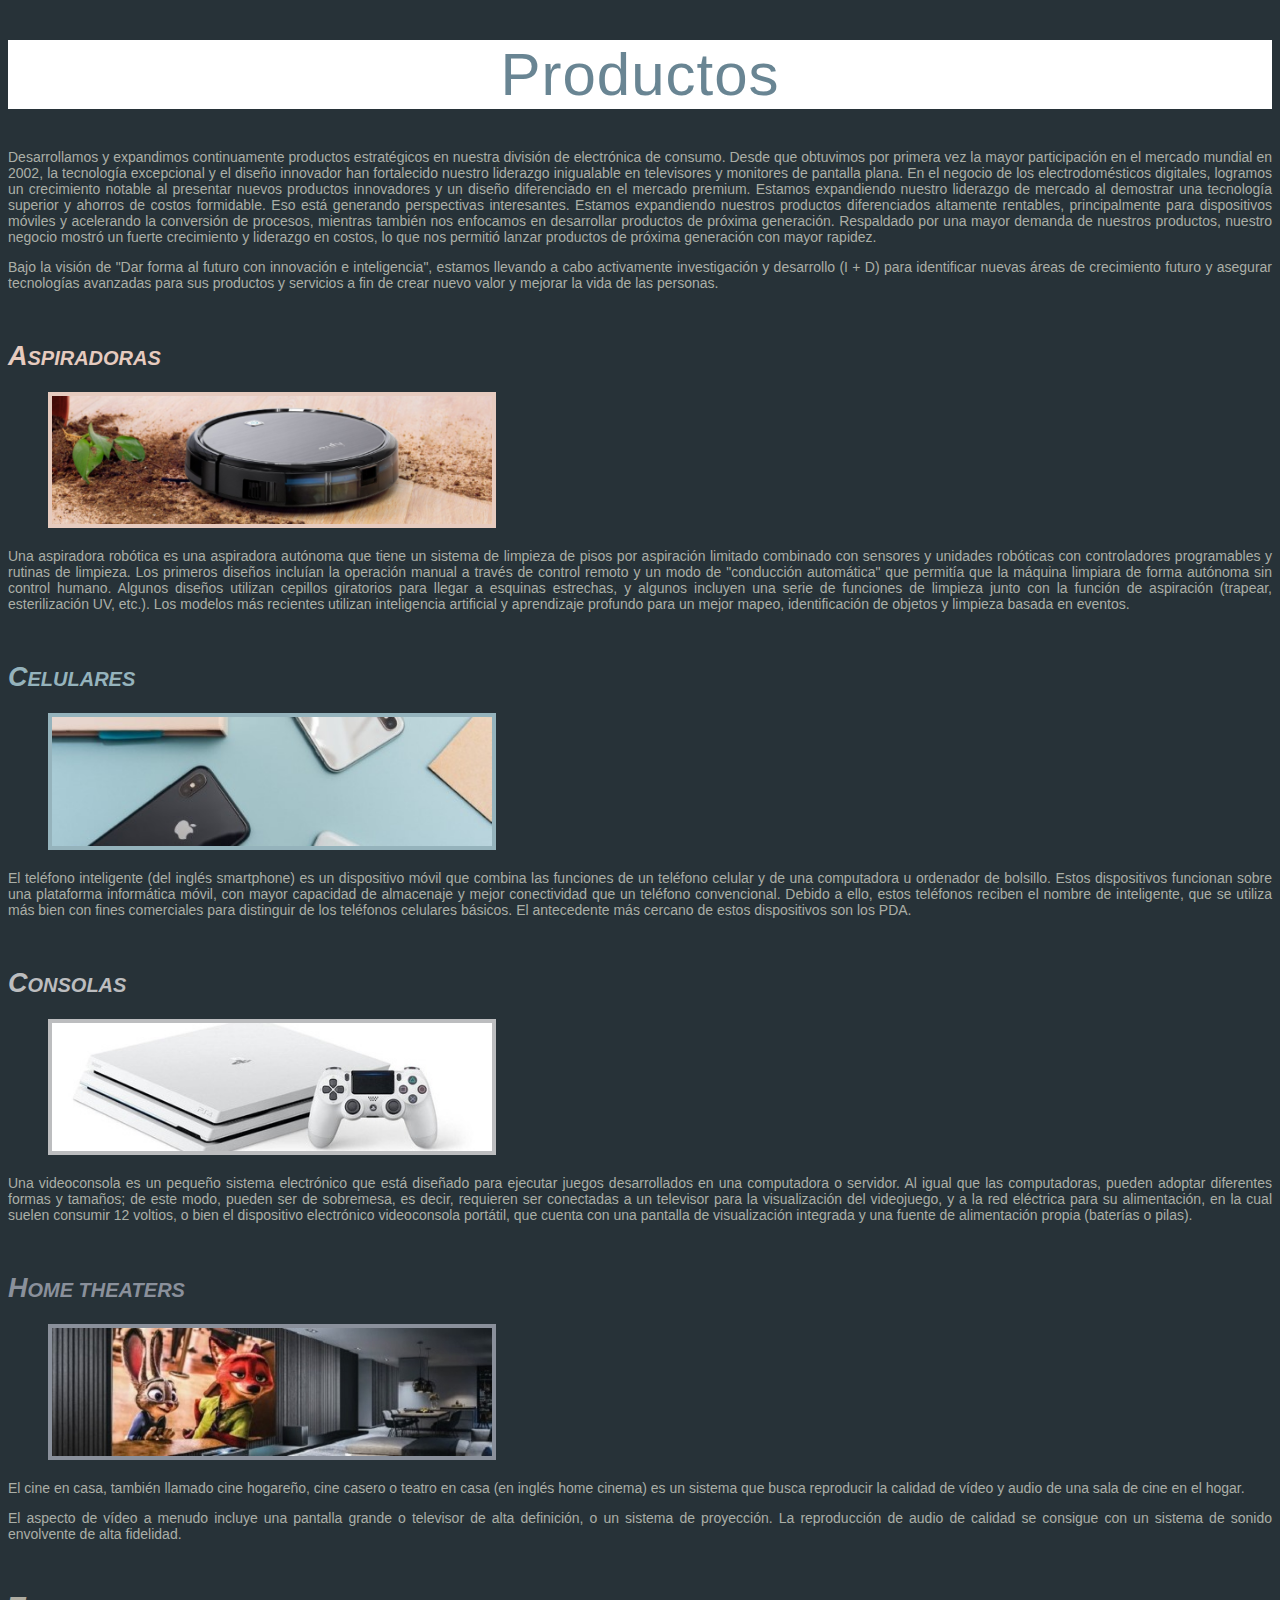
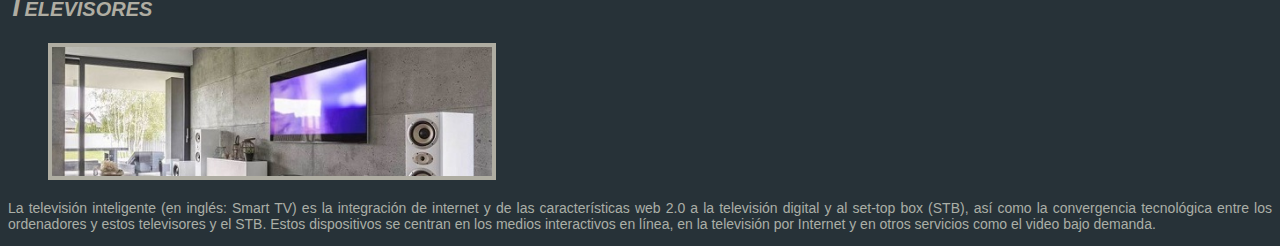
<file: Desafio 2/Sitio A/indexA.html>
<!DOCTYPE html>
<html lang="es">
<head>
    <meta charset="UTF-8">
    <meta name="viewport" content="width=device-width, initial-scale=1.0">
    <link rel="stylesheet" href="styles.css">
    <title>Productos</title>
</head>
<body>
    
    <h1>Productos</h1>

    <p>
    Desarrollamos y expandimos continuamente productos estratégicos en nuestra división de electrónica de consumo. Desde que
    obtuvimos por primera vez la mayor participación en el mercado mundial en 2002, la tecnología excepcional y el diseño
    innovador han fortalecido nuestro liderazgo inigualable en televisores y monitores de pantalla plana. En el negocio de
    los electrodomésticos digitales, logramos un crecimiento notable al presentar nuevos productos innovadores y un diseño
    diferenciado en el mercado premium. Estamos expandiendo nuestro liderazgo de mercado al demostrar una tecnología superior
    y ahorros de costos formidable. Eso está generando perspectivas interesantes. Estamos expandiendo nuestros productos
    diferenciados altamente rentables, principalmente para dispositivos móviles y acelerando la conversión de procesos,
    mientras también nos enfocamos en desarrollar productos de próxima generación. Respaldado por una mayor demanda de
    nuestros productos, nuestro negocio mostró un fuerte crecimiento y liderazgo en costos, lo que nos permitió lanzar
    productos de próxima generación con mayor rapidez.
    </p>

    <p>
    Bajo la visión de "Dar forma al futuro con innovación e inteligencia", estamos llevando a cabo activamente investigación
    y desarrollo (I + D) para identificar nuevas áreas de crecimiento futuro y asegurar tecnologías avanzadas para sus
    productos y servicios a fin de crear nuevo valor y mejorar la vida de las personas.
    </p>

    <div id="aspiradoras">

        <h2><span>A</span>spiradoras</h2>

        <img src="./img/aspiradoras.png" alt="aspiradora automatica">

        <p>Una aspiradora robótica es una aspiradora autónoma que tiene un sistema de limpieza de pisos por aspiración limitado
        combinado con sensores y unidades robóticas con controladores programables y rutinas de limpieza. Los primeros diseños
        incluían la operación manual a través de control remoto y un modo de "conducción automática" que permitía que la máquina
        limpiara de forma autónoma sin control humano. Algunos diseños utilizan cepillos giratorios para llegar a esquinas
        estrechas, y algunos incluyen una serie de funciones de limpieza junto con la función de aspiración (trapear,
        esterilización UV, etc.). Los modelos más recientes utilizan inteligencia artificial y aprendizaje profundo para un
        mejor mapeo, identificación de objetos y limpieza basada en eventos.
        </p>

    </div>

    <div id="celulares">

        <h2><span>C</span>ELULARES</h2>

        <img src="./img/celulares.jpg" alt="celulares" >

        <p>El teléfono inteligente (del inglés smartphone) es un dispositivo móvil que combina las funciones de un teléfono celular
        y de una computadora u ordenador de bolsillo. Estos dispositivos funcionan sobre una plataforma informática móvil, con
        mayor capacidad de almacenaje y mejor conectividad que un teléfono convencional. Debido a ello, estos teléfonos reciben
        el nombre de inteligente, que se utiliza más bien con fines comerciales para distinguir de los teléfonos celulares
        básicos. El antecedente más cercano de estos dispositivos son los PDA.
        </p>

    </div>

    <div id="consolas">

        <h2><span>C</span>ONSOLAS</h2>
        
        <img src="./img/consolas.jpg.jpg" alt="consolas">

        <p>Una videoconsola es un pequeño sistema electrónico que está diseñado para ejecutar juegos desarrollados en una
        computadora o servidor. Al igual que las computadoras, pueden adoptar diferentes formas y tamaños; de este modo, pueden
        ser de sobremesa, es decir, requieren ser conectadas a un televisor para la visualización del videojuego, y a la red
        eléctrica para su alimentación, en la cual suelen consumir 12 voltios, o bien el dispositivo electrónico videoconsola
        portátil, que cuenta con una pantalla de visualización integrada y una fuente de alimentación propia (baterías o pilas).
        </p>

    </div>
    
    <div id="hometheaters">

        <h2><span>H</span>OME THEATERS</h2>

        <img src="./img/home-theaters.jpg" alt="home theaters">

        <p>El cine en casa, también llamado cine hogareño, cine casero o teatro en casa (en inglés home cinema) es un sistema que
        busca reproducir la calidad de vídeo y audio de una sala de cine en el hogar.
        </p>

        <p>El aspecto de vídeo a menudo incluye una pantalla grande o televisor de alta definición, o un sistema de proyección.
        La reproducción de audio de calidad se consigue con un sistema de sonido envolvente de alta fidelidad.
        </p>
        
    </div>
    
    <div id="televisores">

        <h2><span>T</span>ELEVISORES</h2>

        <img src="./img/televisores.jpeg" alt="televisores">

        <p>La televisión inteligente (en inglés: Smart TV) es la integración de internet y de las características web 2.0 a la
        televisión digital y al set-top box (STB), así como la convergencia tecnológica entre los ordenadores y estos
        televisores y el STB. Estos dispositivos se centran en los medios interactivos en línea, en la televisión por Internet y
        en otros servicios como el video bajo demanda.
        </p>

    </div>

</body>
</html>
</file>
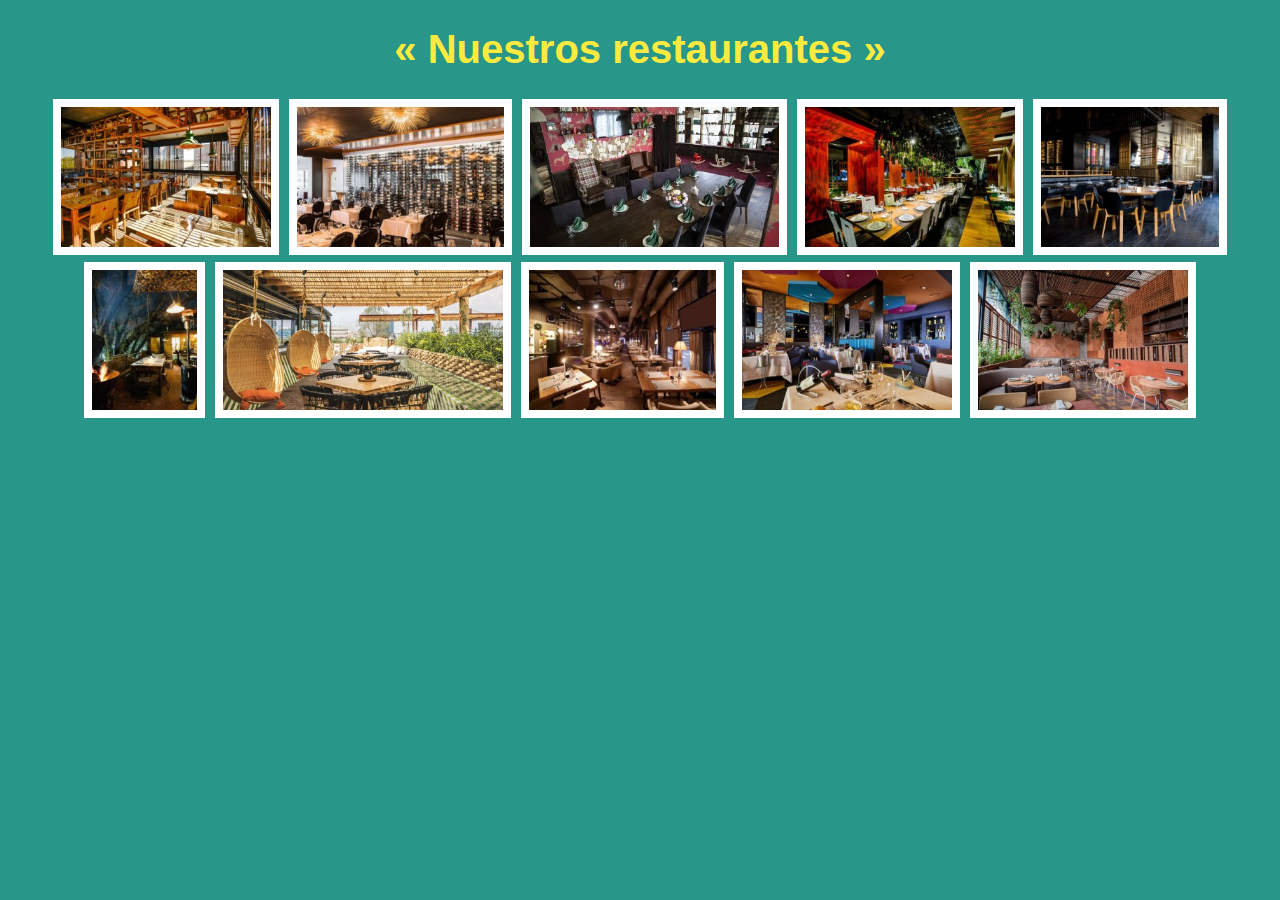
<file: Desafio 2/Sitio B/indexB.html>
<!DOCTYPE html>
<html lang="en">
<head>
    <meta charset="UTF-8">
    <meta name="viewport" content="width=device-width, initial-scale=1.0">
    <link rel="stylesheet" href="styles.css">
    <title>Nuestros restaurantes</title>
</head>
<body>
    <h1>« Nuestros restaurantes »</h1>

    <div id="galeria">

        <img src="./img/barcelona.png" alt="barcelona"  id="barcelona">

        <img src="./img/buenos-aires.jpg" alt="buenos aires" id="buenosaires">

        <img src="./img/madrid.jpg" alt="madrid" id="madrid">

        <img src="./img/miami.jpg" alt="miami" id="miami">

        <img src="./img/paris.jpg" alt="paris" id="paris">

        <img src="./img/pipa.jpg" alt="pipa" id="pipa">

        <img src="./img/rio-de-janeiro.jpg" alt="rio de janeiro" id="riodejaneiro">

        <img src="./img/roma.jpg" alt="roma" id="roma">

        <img src="./img/rosario.jpg" alt="rosario" id="rosario">

        <img src="./img/tokio.jpg" alt="tokio" id="tokio">

    </div>
</body>
</html>
</file>
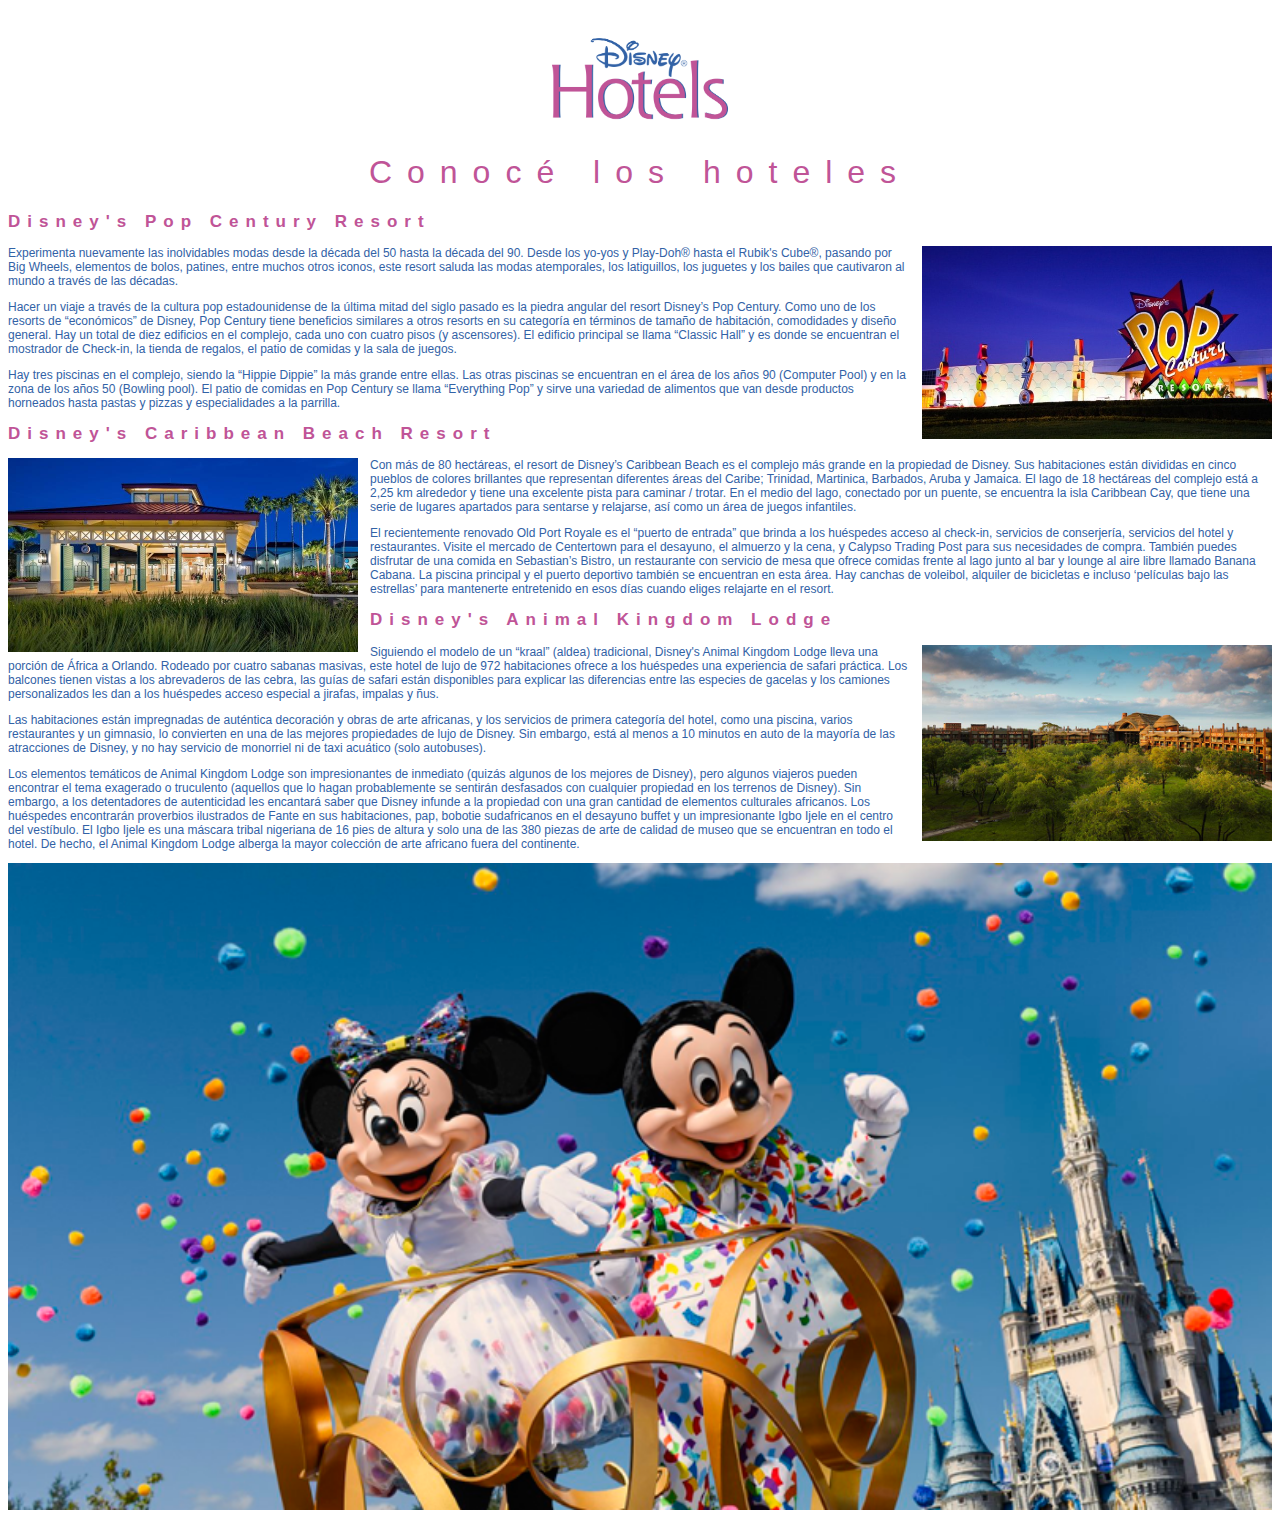
<file: Desafio 2/Sitio C/indexC.html>
<!DOCTYPE html>
<html lang="es">
<head>
    <meta charset="UTF-8">
    <meta name="viewport" content="width=device-width, initial-scale=1.0">
    <link rel="stylesheet" href="styles.css">
    <title>Habitaciones</title>
</head>
<body>
    
    <img src="./img/logo-disney-hotels.png" alt="logo" id="logo">

    <h1>Conocé los hoteles</h1>

    <div>

        <h2>Disney's Pop Century Resort</h2>

        <img src="./img/hoteles/disneys-pop-century-resort.jpg" alt="pop century"  id="popCenturyImagen">

        <p>Experimenta nuevamente las inolvidables modas desde la década del 50 hasta la década del 90. Desde los yo-yos y
        Play-Doh® hasta el Rubik's Cube®, pasando por Big Wheels, elementos de bolos, patines, entre muchos otros iconos,
        este resort saluda las modas atemporales, los latiguillos, los juguetes y los bailes que cautivaron al mundo a
        través de las décadas.</p>

        <p>Hacer un viaje a través de la cultura pop estadounidense de la última mitad del siglo pasado es la piedra angular del
        resort Disney’s Pop Century. Como uno de los resorts de “económicos” de Disney, Pop Century tiene beneficios similares a
        otros resorts en su categoría en términos de tamaño de habitación, comodidades y diseño general. Hay un total de diez
        edificios en el complejo, cada uno con cuatro pisos (y ascensores). El edificio principal se llama “Classic Hall” y es
        donde se encuentran el mostrador de Check-in, la tienda de regalos, el patio de comidas y la sala de juegos.</p>

        <p>Hay tres piscinas en el complejo, siendo la “Hippie Dippie” la más grande entre ellas. Las otras piscinas se encuentran
        en el área de los años 90 (Computer Pool) y en la zona de los años 50 (Bowling pool). El patio de comidas en Pop
        Century se llama “Everything Pop” y sirve una variedad de alimentos que van desde productos horneados hasta pastas y
        pizzas y especialidades a la parrilla.</p>

    </div>

    <div >
        <h2>Disney's Caribbean Beach Resort</h2>

        <img src="./img/hoteles/disneys-caribbean-beach-resort.jpg" alt="caribean beach" id="caribbeanBeachImagen">

        <p>Con más de 80 hectáreas, el resort de Disney’s Caribbean Beach es el complejo más grande en la propiedad de Disney. Sus
        habitaciones están divididas en cinco pueblos de colores brillantes que representan diferentes áreas del Caribe;
        Trinidad, Martinica, Barbados, Aruba y Jamaica. El lago de 18 hectáreas del complejo está a 2,25 km alrededor y tiene una
        excelente pista para caminar / trotar. En el medio del lago, conectado por un puente, se encuentra la isla Caribbean
        Cay, que tiene una serie de lugares apartados para sentarse y relajarse, así como un área de juegos infantiles.</p>

        <p>El recientemente renovado Old Port Royale es el “puerto de entrada” que brinda a los huéspedes acceso al check-in,
        servicios de conserjería, servicios del hotel y restaurantes. Visite el mercado de Centertown para el desayuno, el
        almuerzo y la cena, y Calypso Trading Post para sus necesidades de compra. También puedes disfrutar de una comida en
        Sebastian’s Bistro, un restaurante con servicio de mesa que ofrece comidas frente al lago junto al bar y lounge al aire
        libre llamado Banana Cabana. La piscina principal y el puerto deportivo también se encuentran en esta área. Hay canchas
        de voleibol, alquiler de bicicletas e incluso ‘películas bajo las estrellas’ para mantenerte entretenido en esos días
        cuando eliges relajarte en el resort.</p>
    
    </div>

    <div >
        <h2>Disney's Animal Kingdom Lodge</h2>

        <img src="./img/hoteles/disneys-animal-kingdom-lodge.jpg" alt="animal Kingdom" id="animalKingdomImagen">

        <p>Siguiendo el modelo de un “kraal” (aldea) tradicional, Disney's Animal Kingdom Lodge lleva una porción de África a
        Orlando. Rodeado por cuatro sabanas masivas, este hotel de lujo de 972 habitaciones ofrece a los huéspedes una
        experiencia de safari práctica. Los balcones tienen vistas a los abrevaderos de las cebra, las guías de safari están
        disponibles para explicar las diferencias entre las especies de gacelas y los camiones personalizados les dan a los
        huéspedes acceso especial a jirafas, impalas y ñus.</p>

        <p>Las habitaciones están impregnadas de auténtica decoración y obras
        de arte africanas, y los servicios de primera categoría del hotel, como una piscina, varios restaurantes y un gimnasio,
        lo convierten en una de las mejores propiedades de lujo de Disney. Sin embargo, está al menos a 10 minutos en auto
        de la mayoría de las atracciones de Disney, y no hay servicio de monorriel ni de taxi acuático (solo autobuses).</p>

        <P>Los elementos temáticos de Animal Kingdom Lodge son impresionantes de inmediato (quizás algunos de los mejores de
        Disney), pero algunos viajeros pueden encontrar el tema exagerado o truculento (aquellos que lo hagan probablemente se
        sentirán desfasados con cualquier propiedad en los terrenos de Disney). Sin embargo, a los detentadores de autenticidad
        les encantará saber que Disney infunde a la propiedad con una gran cantidad de elementos culturales africanos. Los
        huéspedes encontrarán proverbios ilustrados de Fante en sus habitaciones, pap, bobotie sudafricanos en el desayuno
        buffet y un impresionante Igbo Ijele en el centro del vestíbulo. El Igbo Ijele es una máscara tribal nigeriana de 16
        pies de altura y solo una de las 380 piezas de arte de calidad de museo que se encuentran en todo el hotel. De hecho, el
        Animal Kingdom Lodge alberga la mayor colección de arte africano fuera del continente.</P>

    </div>
    <footer>
        <img src="./img/mickey-minnie.png" alt="minnie y mickey" id="mickeyMinnieImagen">
    </footer>
</body>
</html>
</file>
<file: Desafio 10/css/style.css>
body{
    
    background: url(https://image.slidesdocs.com/responsive-images/background/simple-white-education-pencil-calculator-art-powerpoint-background_644fe4b2ed__960_540.jpg);
    background-repeat: no-repeat repeat;
    background-size: cover;
    margin: 0;
}
#teclado{
    text-align: center; 
    font-size: 25px;
    cursor: pointer;
    border-radius: 7px;
    display: grid;
    grid-template-columns: 93px 93px 93px 93px;
    grid-template-rows: 83px 83px 83px;
    align-items: center;
}
#display{
    text-align: right;
    border: 1px solid;
    border-radius: 4px;
    font-size: 55px;
    margin: auto;
    margin-bottom: 10px;
    padding-right: 10px;
    box-shadow: 5px 5px 10px #566341;
    background-color: #F8AB97;
    color: #5b3944;
    text-shadow: 2px 2px 7px #566341 ;

}
#calculadora{
    width: 370px;
    margin: 100px auto;

}

.boton{
    padding: 20px;
    background-color: aqua;
    margin: 3px;
    background: radial-gradient(circle, #95C1B1, #C96948);
    border-radius: 15px;
    box-shadow: 5px 5px 10px #566341;
    color: #5b3944;
}
</file>
<file: Desafio 11/css/estilos.css>
@import url('https://fonts.googleapis.com/css2?family=Lobster&family=Poppins:ital,wght@0,100;0,200;0,300;0,400;0,500;0,600;0,700;0,800;0,900;1,100;1,200;1,300;1,400;1,500;1,600;1,700;1,800;1,900&display=swap');

/* ----------------------------- */
/*  IMAGEN DE FONDO DE EDIFICIOS */
/* ----------------------------- */
body{
    margin: 0;
    background-color: #4C7B9D;
    background-image: url(./img/ciudad.png);
    background-repeat: no-repeat;
    background-position: center bottom;
    background-size: 100% auto;
    background-attachment: fixed;
}
/* ----------------------------- */
/*             TITULO            */
/* ----------------------------- */

h1{
    width: 100%;
    height: 70px;
    margin: 0;
    text-align: center;
    background-color: #DF3448;
    color: white;
    font-family: 'Lobster', cursive;
    font-size: 35px;
    line-height: 70px;
    text-shadow: 1px 2px 3px #912B35;
    text-align: center;
    position: fixed;
    z-index: 10;
    top: 0;
}

/* ----------------------------- */
/*          SUBTITULOS           */
/* ----------------------------- */

h2{
    font-family: 'Lobster', cursive;
    color: #DF3448;
    font-size: 28px;
    text-align: center;
    text-shadow: 1px 2px 3px #A29D93;
}
/* ----------------------------- */
/*      CONTENIDO SIN TITULO     */
/* ----------------------------- */

div{
    width: 75%;
    background-color: #ACDADC;
    margin: 95px auto 390px;
    border-radius: 10px;
    padding: 30px 30px 100px;
    box-shadow: inset 3px 3px 5px #638587;
}
/* ----------------------------- */
/*  FRASES DEBAJO DE SUBTITULOS  */
/* ----------------------------- */

span{
    font-style: italic;
    font-size: 20px;
}

span::after,
span::before{
    content: "-";
}

div :nth-child(2), div :nth-child(7){
    text-align: center;
}

div p:nth-child(2),
div p:nth-child(7){
    padding: 0px 40px;
}

/* ----------------------------- */
/*           PARRAFOS            */
/* ----------------------------- */

p{
    color: #293A58;
    font-family: 'Trebuchet MS', 'Lucida Sans Unicode', 'Lucida Grande', 'Lucida Sans', Arial, sans-serif;
}

body p:nth-child(3),
body p:nth-child(4),
body p:nth-child(5),
body p:nth-child(8),
body p:nth-child(9),
body p:nth-child(10),
body p:nth-child(11),
body p:nth-child(12){
    font-size: 16px;
}

body > div{
    position: relative;
    overflow: visible;
}

body p:nth-child(3)::first-letter,
body p:nth-child(4)::first-letter,
body p:nth-child(5)::first-letter,
body p:nth-child(8)::first-letter,
body p:nth-child(9)::first-letter,
body p:nth-child(10)::first-letter,
body p:nth-child(11)::first-letter,
body p:nth-child(12)::first-letter{
    font-family: 'Lobster', cursive;
    font-size: 30px;
}

/* ----------------------------- */
/*             GATO              */
/* ----------------------------- */

body > div::after {
  content: "";
  position: absolute;
  width: 195px;
  height: 363px;
  background-image: url("./img/gato.png");
  background-repeat: no-repeat;
  background-size: contain;
  background-position: center;
  left: 50%;
  transform: translateX(-50%);
  bottom: -293px;
}
</file>
<file: Desafio 4/styles.css>
@import url('https://fonts.googleapis.com/css2?family=Alfa+Slab+One&family=Bitcount+Grid+Double:wght@100..900&family=Bungee&family=Changa+One:ital@0;1&family=Google+Sans:ital,opsz,wght@0,17..18,400..700;1,17..18,400..700&family=Jaini&family=Luckiest+Guy&display=swap');

body{
    background-color: #646F4B;
}

main{
    background-color: #DEF6CA;
    width: 50%;
    margin: auto;
    margin-bottom: 30px;
    text-align: center;
    padding: 3px 0;
    border-radius: 10px;
}

div section p{
    text-align: justify;
    font-family: Google Sans;
    color: #646F4B;
}

div section{
    background-color: #EF9CDA;
    margin: 20px 20px;
    border-radius: 5px;
    padding: 30px;

}

div section img{
    width: 100%;
}

div h2{
    color: #646F4B;
    font-family: Changa One;
    letter-spacing: 7px;
    font-weight: 100;
    font-size: 30px;
    margin: 30px 20px 30px 20px;
    text-decoration: underline;
}

div section h3{
    font-size: 20px;
    color: #DEF6CA;
    font-family: Changa One;
    font-weight: 100;
    border-bottom: 2px solid #DEF6CA;
    text-align: left;
    padding-bottom: 10px;
    margin: 0 0 15px 0;
}


header h1{
    background: radial-gradient(#EF9CDA, #522B47);
    width: 50%;
    margin: 40px auto;
    text-align: center;
    padding: 10px 0;
    color: #DEF6CA;
    font-family: Bungee;
    font-size: 50px;
    font-weight: 500;
    border-radius: 10px;
}

section button{
    padding: 10px;
    border-radius: 5px;
    background: linear-gradient(#522B47, #EF9CDA);
    font-family: Google Sans;
    font-weight: bold;
    color: #522B47;

}

footer{
    background: radial-gradient(#EF9CDA, #522B47);
    width: 50%;
    margin: auto;
    margin-bottom: 30px;
    text-align: center;
    padding: 10px 0;
    border-radius: 10px;
}

button:hover{
    background: none;
    background-color: #522B47;
    color: #EF9CDA;
    cursor: pointer;
}
</file>
<file: Desafio 4/styles2.css>
@import url('https://fonts.googleapis.com/css2?family=Poppins:ital,wght@0,100;0,200;0,300;0,400;0,500;0,600;0,700;0,800;0,900;1,100;1,200;1,300;1,400;1,500;1,600;1,700;1,800;1,900&display=swap');
body{
    background-color: #E11364;
    font-family: Arial, Helvetica, sans-serif;
}

main{
    background-color: #BC105C;
    width: 65%;
    margin: auto;
    margin-bottom: 20px;
    text-align: center;
    padding: 3px 0;
    border-radius: 5px;
}

div section p{
    text-align: left;
    font-size: 12px;
}

div section{
    background-color: #FAFAFB;
    margin: 30px 20px;
    border-radius: 5px;
    padding: 25px 15px;

}

div section img{
    width: 100%;
}

.cards-header h2{
    color: #FAFAFB;
    font-size: 22px;
    text-align: left;
    margin: 30px 20px 30px 20px;
    font-weight: 600;


}

div section h3{
    font-size: 17px;
    color: #BC105C;
    font-weight: 700;
    border-bottom: 2px dotted #BC105C;
    text-align: right;
    margin: 0 0 15px 0;
}


header h1{
    background-color: #BC105C;
    width: 65%;
    margin: 35px auto;
    text-align: center;
    padding: 10px 0;
    color: #DEF6CA;
    font-size: 40px;
    font-weight: 700;
    border-left: 4px solid white;
    border-right: 4px solid white;
    box-sizing: border-box;

}

section button{
    padding: 10px;
    border-radius: 5px;
    font-weight: bold;
    background-color: #2C8F20;
    color: #FAFAFB;
    font-size: 18px;
    border: none;

}

footer{
    background-color: #E96093;
    width: 65%;
    margin: auto;
    margin-bottom: 30px;
    text-align: center;
    padding: 10px 0;
    border-radius: 5px;
    color: #FAFAFB;
    font-size: 13px;

}

button:hover{
    background-color: #BC105C;
    color: #DEF6CA;
    cursor: pointer;
}
</file>
<file: Desafio 5/styles.css>
body{
    font-family: Verdana, Arial, sans-serif;
}

header img{
    width: 100%;
}

header nav ul li{
    list-style: none;
    font-size: 22px;
    padding-left: 4px;
    color: #EF743A;
}

header nav ul{
    display: flex;
    justify-content: left;
    flex-direction: row;
    margin: 0;
    padding: 0;
    flex-wrap: wrap;
    gap: 8px;
}

nav ul li a{
    color: #EF743A;
    font-weight: bold;
}

header ul li:not(:last-child)::after {
  content: "-";
  margin-left: 8px;
}

h3{
    background-color: #84665B;
    color: #E2D5D0;
}

h2, p, li{
    color: #84665B;
}

h2{
    font-size: 35px;
}

section ul li a{
    color: #EF743A;
    font-weight: bold;
}

section ul li #la-nacion{
    color: #73C2D3;
}

section ul li #pag12{
    color: #EE6A76;
}

section #elegirnos{
    color: #D5AE3C;
}

footer p{
    background-color: black;
    height: 100px;
    color: yellow;
    display: flex;
    justify-content: center;
    align-items: center;
}

.negrita {
    font-weight: bold;
}
</file>
<file: Desafio 8/css/ejercicio.css>
body {
    font-family: 'Franklin Gothic Medium', 'Arial Narrow', Arial, sans-serif;
    font-size: 15px;
    width: 90%;
    max-width: 1100px;
    margin: 0 auto;
}

#consigna {
    color: darkslategrey;
    border-bottom: 1px solid;
    margin-bottom: 10px;
}

input,
button {
    border: 1px solid darkslategrey;
    border-radius: 3px;
    padding: 7px;
}

:is(input, button):focus,
:is(input, button):hover {
    background-color: darkslategrey;
    color: #fff;
}

textarea:focus,
textarea:hover {
    background-color: #dff2f2;
}

textarea,
#destino {
    min-height: 100px;
    padding: 5px;
    margin: 20px 0;
    border: 1px solid #333;
    width: 100%;
}

#origen {
    display: block;
    resize: vertical;
}

#destino {
    background-color: #f2f2f2;
    max-height: 250px;
    overflow: auto;
}

label[for="origen"] {
    font-size: 1.5em;
    font-weight: bold;
}
</file>
<file: Desafio 9/css/style.css>
table{
    margin: 50px auto;
    border-collapse: separate;
    border-spacing: 1px;
}
td{
    width: 70px;  
    height: 70px;
    text-align: center; 
    background-color: black;
    color: white;
    font-size: 30px;
    border: 3px solid;
    cursor: pointer;
    border-radius: 7px;
}

th{
    height: 70px;
    font-size: 40px;
    text-align: right;
    padding-right: 5px;
    border: 1px solid;
    border-radius: 4px;
}
</file>
<file: Desafio 3/desafio3.3.css>
/* Estilo del h1 con tipografía y sombras decorativas */
h1{
    font-family: 'Poppins', sans-serif;
    font-size: 45px;
    position: relative;
    box-shadow:
    0 -25px 0 0px #5f7f75,
    0  25px 0 0px #5f7f75;
    margin-bottom: 60px;
    margin-top: 60px;
    
}

/* PARA ALINEAR Y SEPARA LOS INPUTS Y LABELS*/
fieldset label,
fieldset input,
fieldset textarea {
    display: block;
    margin: 0 auto 10px;
}

/* PARA AJUSTAR ANCHO GENERAL Y COLOR DE FONDO */
body{
    max-width: 800px;
    margin: 40px auto;
    background-color: #1F2023;

}

/* PARA ALINEAR TITULO Y CONTENIDO DEL FORM */
h1, fieldset{
    text-align: center;
}

/* PARA AJUSTAR ANCHO DE ELEMENTOS DENTRO DEL FORM */
input, select{
    width: 400px;
}

/* COLOR DE LETRA DE CONDICIONES, LEGEND Y TITULO */
label[for="condiciones"],
label[for="novedades"],
form > p,
legend,
h1{
    color: white;
}

/* PARA ACOMODAR LOS INPUTS Y LABELS DE LOS CHECKBOX Y RADIO */
input[type="radio"],
label[for="femenino"], 
label[for="masculino"], 
label[for="otro"],
label[for="basquet_p"],
label[for="boxeo_p"],
label[for="futbol_p"],
label[for="tenis_p"],
label[for="basquet_r"],
label[for="futbol_r"],
label[for="rugby_r"],
label[for="voley_r"],
input[type="checkbox"],
label[for="novedades"],
label[for="condiciones"],
input[type="submit"],
input[type="reset"]{
    display: inline;
    width: auto;
}

/* PARA ALINEAR TEXTO DE ACTIVIDADES Y CONDICIONES */
#condiciones, 
#novedades,
label[for="condiciones"],
label[for="novedades"],
form > p, 
.actividades, 
legend{
    text-align: left;
}

/* PARA ALINIAR TEXTO DENTRO DEL INPUT TEXT */
::placeholder{
    text-align: right;
}

/* PARA COLOR DE FONDO, ACOMODAR EL FIELDSET Y TIPOGRAFIA */
fieldset{
    background-color: #D6E2DE;
    padding: 20px 0 30px 0;
    font-family: 'Roboto', sans-serif;
    margin-bottom: 30px;
    border-radius: 3px;
}

/* Estilo visual del legend (título de cada fieldset) */
legend{
    background-color: #4D6D63;
    font-family: 'Poppins', sans-serif;
    font-weight: bold;
    padding: 7px;
    margin-left: 20px;
    border-radius: 5px;
    text-transform: uppercase;
}

/* Color de fondo de los botones */
input[type="submit"], input[type="reset"]{
    background-color: #2B3D37;
}

/* SEPARADORES */
.separador {
    display: flex;
    justify-content: center;
    gap: 12px;
    margin: 20px 0;
}

.separador span {
    width: 15px;
    height: 15px;
    background-color: #a5bfb3;   
    border-radius: 50%;
}

/* BOTONES DE RESET Y SUBMIT */
.botonera input {
    background-color: #2f3e3b;
    color: #a5c2b7;
    border: 2px solid #a5c2b7;
    padding: 12px 25px;
    border-radius: 5px;
    font-size: 16px;
    cursor: pointer;
    margin: 20px;
    font-family: 'Roboto', sans-serif;
}

.botonera {
    text-align: center;
}

.botonera input {
    display: inline-block;
    width: auto;
    margin: 20px;
}

/* Ancho, padding y estilo de los campos de texto */
input[type="text"],
input[type="email"],
input[type="tel"],
select,
textarea {
    width: 70%;
    padding: 10px;
    font-size: 16px;
    border-radius: 5px;
    border: 1px solid #2f3e3b;
}

/* Aumenta tamaño de las letras dentro del legend */
legend > span{
    font-size: 22px;
}

/* Tipografía para la sección de condiciones finales */
label[for="condiciones"],
label[for="novedades"],
form > p{
    font-family: 'Roboto', sans-serif;
}

/* Separación entre checkboxes finales */
label[for="condiciones"],
label[for="novedades"]{
    margin: 10px 0;
}

/* Resalta el texto de campo obligatorio */
form > p{
    font-weight: bold;
}

/* Margen entre labels dentro de actividades */
.actividades> label{
    margin: 15px 0 15px 0;
}

/* Pequeño margen entre checkboxes de actividades */
.actividades> input{
    margin: 0 3px 0 3px;
}

/* Ajuste del legend dentro de actividades */
.actividades > legend{
    margin: 0;
}

/* Padding interno de la sección actividades */
.actividades{
    padding: 20px;
}

/* Permite que el textarea solo se agrande verticalmente */
textarea {
    resize: vertical;
    min-height: 150px;
}


/* PSEUDOCLASES */
input:focus{
    background-color: #4D6D63;
}

textarea:focus{
    background-color: #4D6D63;
}

fieldset:focus-within legend{
    background-color: #2B3D37;
}

fieldset:focus-within{
    background-color: #A6C1B9;
}

.botonera input:hover {
    background-color: #a5c2b7;
    color: #2f3e3b;
}
</file>
<file: Desafio 2/Sitio A/styles.css>
h1{
    width: 100%;
    background-color: white;
    font-family: Impact, Charcoal, sans-serif ;
    color: #698593;
    text-align: center;
    font-size: 60px;
    font-weight: normal;
    letter-spacing: 1px;
    margin: 40px 0;
}
body{
    background-color: #273238;
}
p{
    font-family: 'Lucida Sans Unicode', 'Lucida Grande', sans-serif;
    font-size: 14px;
    color: #ABAFA7;
    text-align: justify;
}
h2{
    font-family: Arial, Gadget, sans-serif;
    font-style: italic;
    font-weight: 900;
    margin-top: 50px;
    font-size: 20px;
    text-transform: uppercase;
}
h2 > span{
    font-size: 27px;
}

div > img{
    display: block;
    margin: 20px 0 20px 40px;
    width: 440px;
}

#celulares > img{
    border:  4px solid #95B3BC; 
}

#aspiradoras > img{
    border: 4px solid #E6CBBF;   
}

#consolas > img{
    border: 4px solid #BCBDBF;
}

#hometheaters > img{
    border: 4px solid #8A909B;
}

#televisores > img{
    border: 4px solid #AFADA2;
}


#aspiradoras > h2{
    color: #E6CBBF;
}

#celulares > h2{
    color: #95B3BC;
}

#consolas > h2{
    color: #BCBDBF;
}

#hometheaters > h2{
    color: #8A909B;
}

#televisores > h2{
    color: #AFADA2;
}
</file>
<file: Desafio 2/Sitio B/styles.css>
h1{
    font-family: 'Franklin Gothic Medium', 'Arial Narrow', Arial, sans-serif;
    color: #FCEA3E;
    text-align: center;
    font-size: 40px;
}
body{
    background-color: #289688;
}

#galeria{
    text-align: center; 
    margin: 0 auto;
}
img{
    border: solid 8px white;
    margin: 0 3px 3px;
    height: 140px;
}
</file>
<file: Desafio 2/Sitio C/styles.css>
#logo{
    width: 200px;
    display: block;
    margin: auto;
}

h1{
    text-align: center;
    letter-spacing: 15px;
    color: #C05497;
    font-weight: lighter;
}

h2{
    font-size: 17px;
    letter-spacing: 7px;
    color: #C05497;
}

h1, h2{
    font-family: 'Lucida Sans', 'Lucida Sans Regular', 'Lucida Grande', 'Lucida Sans Unicode', Geneva, Verdana, sans-serif;
}

p{
    color: #3262A6;
    font-size: 12px;
    font-family: 'Lucida Sans', 'Lucida Sans Regular', 'Lucida Grande', 'Lucida Sans Unicode', Geneva, Verdana, sans-serif;
}

div > img{
    margin-bottom: 5px;
    width: 350px;
}

#animalKingdomImagen, #popCenturyImagen{
    float: right;
    margin-left: 12px;
}

#caribbeanBeachImagen{
    float: left;
    margin-right: 12px;
}

#mickeyMinnieImagen{
    width: 100%;
}
</file>
<file: Desafio 3/desafio3.2.css>
/* RESET */
* {
    margin: 0;
    padding: 0;
    box-sizing: border-box;
    font-family: "Segoe UI", Tahoma, sans-serif;
}

/* BODY */
body {
    background: linear-gradient(#ccc903, #050607) ;
    color: white;
    padding: 40px 0;
}

/* TITULO */
h1 {
    text-align: center;
    font-size: 3rem;
    margin-bottom: 50px;
    color: #ffffff;
    position: relative;
}
h1::before,
h1::after {
    content: "";
    position: absolute;
    left: 50%;
    transform: translateX(-50%);
    width: 70%;
    height: 8px;
   background: #050607 ;
    border-radius: 10px;
}
h1::before {
    top: -20px;
}
h1::after {
    bottom: -20px;
}

/* FORM */
form {
    width: 90%;
    max-width: 750px;
    margin: auto;
}

/* FIELDSET */
fieldset {
    background: #423c01;
    border: none;
    border-radius: 10px;
    padding: 40px 40px 40px;
    margin-bottom: 45px;
    position: relative;
}

/* LEGEND */
legend {
 
    background: #0c0c0cd8;
    color: #ffffff;
    padding: 10px 20px;
    border-radius: 8px;
    font-weight: 600;
    position: absolute;
    top: -20px;
    left: 20px;
}

/* LABELS */
label {
    display: block;
    margin-bottom: 8px;
    color: #ffffff;
    font-weight: 500;
    text-align: center;
}

/* INPUTS / SELECT / TEXTAREA */
input[type="text"],
input[type="email"],
input[type="tel"],
select,
textarea {
    width: 100%;
    padding: 12px;
    border-radius: 6px;
    border: 2px solid #000000;
    background: #ffffffde;
    font-size: 1rem;
    
}
input,
select,
textarea {
    text-align: left;
}
textarea {
    resize: none;
}

/* PLACEHOLDER */
::placeholder {
    color: #e47f0b;
    text-align: right;
    font-style: italic;
}

/* RADIO & CHECKBOX */
input[type="radio"],
input[type="checkbox"] {
    margin-right: 6px;

}
fieldset input[type="radio"],
fieldset input[type="checkbox"] {
    margin-left: 5px;
    vertical-align: middle;
}

/* TEXTO NORMAL */
p {
    color: #ffffff;
    margin-bottom: 15px;
}

/* Texto introductorio */
fieldset:last-of-type p {
    text-align: center;
    font-size: 0.95rem;
    margin-bottom: 20px;
}

/* Títulos de sede */
fieldset:last-of-type strong {
    display: block;
    margin: 20px 0 10px;
    color: #000000;
    
}

/* Contenedor de checks */
fieldset:last-of-type input[type="checkbox"] {
    margin: 0 6px 0 0;
}


/* Espacio entre sedes */
fieldset:last-of-type br {
    display: none;
}

/* ===== CONDICIONES ===== */
form > input[type="checkbox"] {
    margin-right: 6px;
    vertical-align: middle;
}
form > label {
    display: inline-block;
    margin: 0 0 10px 0;
    cursor: pointer;
    vertical-align: middle;
    color: #ffffff;
    text-align: left;
}

/* BOTONES */
input[type="submit"],
input[type="reset"] {
    background: linear-gradient(5deg,#ccc903, #050607);
    color: #ffffff;
    border: none;
    padding: 12px 24px;
    font-size: 1rem;
    border-radius: 6px;
    cursor: pointer;
    margin: 25px 10px 0 0;
}
input[type="reset"] {
    background: linear-gradient(-5deg, #ccc903, #050607);
}
input[type="submit"]:hover,
input[type="reset"]:hover {
    opacity: 0.85;
    display: inline-block;
}


/* Label principal "Sexo:*" */
fieldset label[for="femenino"] {
    display: inline;
}

/* Contenedor visual de los radios */
fieldset input[type="radio"] {
    margin: 0 4px 0 12px;
}

/* Labels de los radios */
fieldset input[type="radio"] + label {
    display: inline-block;
    margin-right: 12px;
    font-weight: 400;
    color: #ffffff;
    text-align: left;
}

/* Alinear todo en una línea */
fieldset {
    text-align: center;
}

/* Alinear contenido interno a la izquierda */
fieldset:last-of-type {
    text-align: left;
}

/* Mantener el texto introductorio como está */
fieldset:last-of-type p {
    text-align: center;
}

/* Agrupar cada checkbox con su texto */
fieldset:last-of-type input[type="checkbox"] {
    margin-right: 6px;
}

/* Labels de actividades alineados */
fieldset:last-of-type label {
    display: inline-flex;
    align-items: center;
    margin-right: 16px;
    margin-bottom: 6px;
    color: #ffffff;
    font-weight: 400;
}

/* Separación clara entre sedes */
fieldset:last-of-type strong {
    margin-top: 18px;
}
</file>
<file: Desafio 3/desafio3.1.css>
/* RESET */
* {
    margin: 0;
    padding: 0;
    box-sizing: border-box;
    font-family: "Segoe UI", Tahoma, sans-serif;
}

/* BODY */
body {
    background: #365466;
    color: white;
    padding: 40px 0;
}

/* TITULO */
h1 {
    text-align: center;
    font-size: 3rem;
    margin-bottom: 50px;
    color: #fffcef;
    position: relative;
}
h1::before,
h1::after {
    content: "";
    position: absolute;
    left: 50%;
    transform: translateX(-50%);
    width: 70%;
    height: 8px;
    background:#030f18;
    border-radius: 10px;
}
h1::before {
    top: -20px;
}
h1::after {
    bottom: -20px;
}

/* FORM */
form {
    width: 90%;
    max-width: 750px;
    margin: auto;
}

/* FIELDSET */
fieldset {
    background: #c5cfd4;
    border: none;
    border-radius: 10px;
    padding: 40px 40px 40px;
    margin-bottom: 45px;
    position: relative;
}

/* LEGEND */
legend {
    background: #1d4052;
    color: #ffffff;
    padding: 10px 20px;
    border-radius: 8px;
    font-weight: 600;
    position: absolute;
    top: -20px;
    left: 20px;
}

/* LABELS */
label {
    display: block;
    margin-bottom: 8px;
    color: #365466;
    font-weight: 500;
    text-align: center;
}

/* INPUTS / SELECT / TEXTAREA */
input[type="text"],
input[type="email"],
input[type="tel"],
select,
textarea {
    width: 100%;
    padding: 12px;
    border-radius: 6px;
    border: 2px solid #3b5a55;
    background: #ffffff;
    font-size: 1rem;
}
input,
select,
textarea {
    text-align: left;
}
textarea {
    resize: none;
}

/* PLACEHOLDER */
::placeholder {
    color: #7a9a95;
    text-align: right;
    font-style: italic;
}

/* RADIO & CHECKBOX */
input[type="radio"],
input[type="checkbox"] {
    margin-right: 6px;

}
fieldset input[type="radio"],
fieldset input[type="checkbox"] {
    margin-left: 5px;
    vertical-align: middle;
}

/* TEXTO NORMAL */
p {
    color: #1f2d2b;
    margin-bottom: 15px;
}

.separador {
    display: flex;
    justify-content: center;
    gap: 12px;
    margin: 20px 0;
}    

.separador span {
    width: 10px;
    height: 10px;
    background-color: #1d4052;   
    border-radius: 50%;
    margin-bottom: 30px;
}    

/* Texto introductorio */
fieldset:last-of-type p {
    text-align: center;
    font-size: 0.95rem;
    margin-bottom: 20px;
}

/* Títulos de sede */
fieldset:last-of-type strong {
    display: block;
    margin: 20px 0 10px;
    color: #1d4052;
    
}

/* Contenedor de checks */
fieldset:last-of-type input[type="checkbox"] {
    margin: 0 6px 0 0;
}

/* Línea de actividades */
fieldset:last-of-type label {
    display: inline-block;
    margin-right: 18px;
    font-weight: 400;
    color: #1f2d2b;
}

/* Espacio entre sedes */
fieldset:last-of-type br {
    display: none;
}

/* ===== CONDICIONES ===== */
form > input[type="checkbox"] {
    margin-right: 6px;
    vertical-align: middle;
}
form > label {
    display: inline-block;
    margin: 0 0 10px 0;
    cursor: pointer;
    vertical-align: middle;
    color: #c5cfd4;
    text-align: left;
}

/* BOTONES */
input[type="submit"],
input[type="reset"] {
    background: linear-gradient(135deg, #5b7cfa, #7a5cff);
    color: #ffffff;
    border: none;
    padding: 12px 24px;
    font-size: 1rem;
    border-radius: 6px;
    cursor: pointer;
    margin: 25px 10px 0 0;
}
input[type="reset"] {
    background: #2f3e46;
}
input[type="submit"]:hover,
input[type="reset"]:hover {
    opacity: 0.85;
    display: inline-block;
}


/* Label principal "Sexo:*" */
fieldset label[for="femenino"] {
    display: inline;
}

/* Contenedor visual de los radios */
fieldset input[type="radio"] {
    margin: 0 4px 0 12px;
}

/* Labels de los radios */
fieldset input[type="radio"] + label {
    display: inline-block;
    margin-right: 12px;
    font-weight: 400;
    color: #1f2d2b;
    text-align: left;
}

/* Alinear todo en una línea */
fieldset {
    text-align: center;
}


/* Alinear contenido interno a la izquierda */
fieldset:last-of-type {
    text-align: left;
}

/* Mantener el texto introductorio como está */
fieldset:last-of-type p {
    text-align: center;
}

/* Agrupar cada checkbox con su texto */
fieldset:last-of-type input[type="checkbox"] {
    margin-right: 6px;
}

/* Labels de actividades*/
fieldset:last-of-type label {
    display: inline-flex;
    align-items: center;
    margin-right: 16px;
    margin-bottom: 6px;
    color: #1f2d2b;
    font-weight: 400;
}

/* Separación clara entre sedes */
fieldset:last-of-type strong {
    margin-top: 18px;
}
</file>
